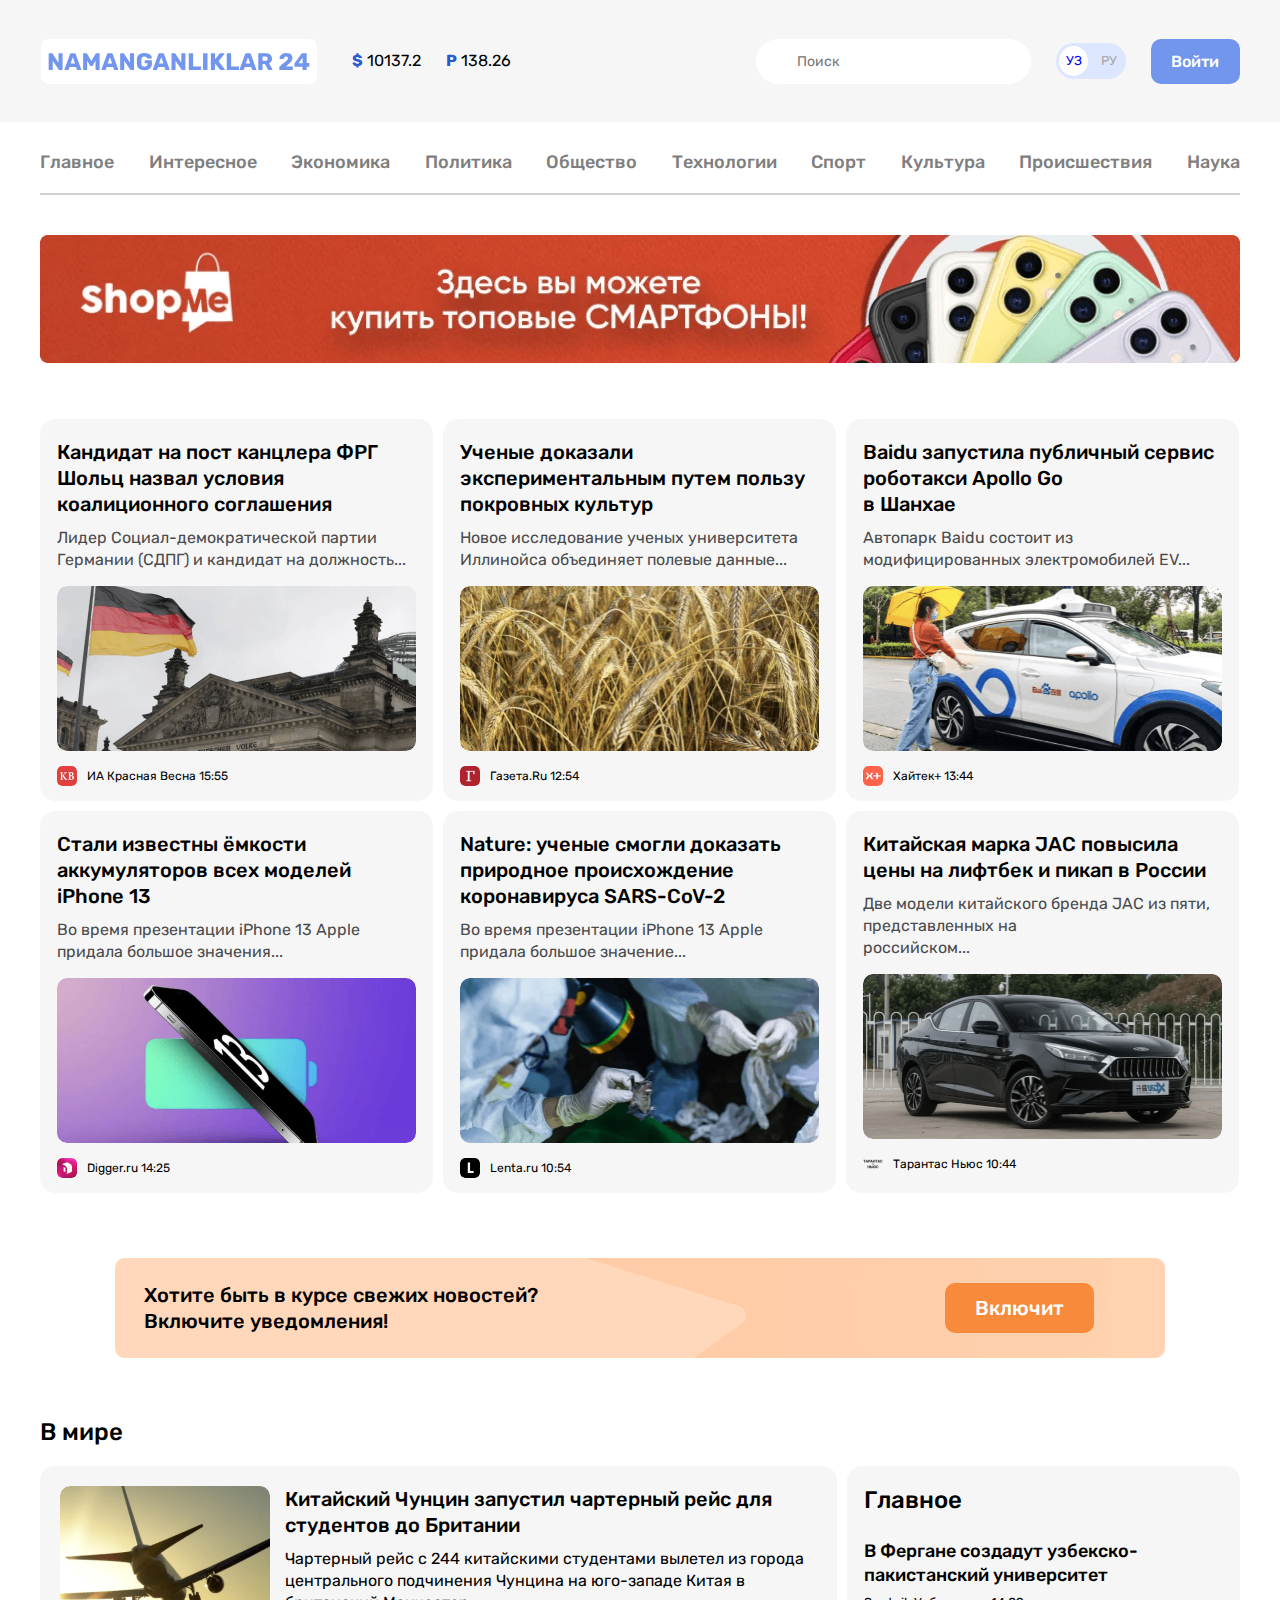
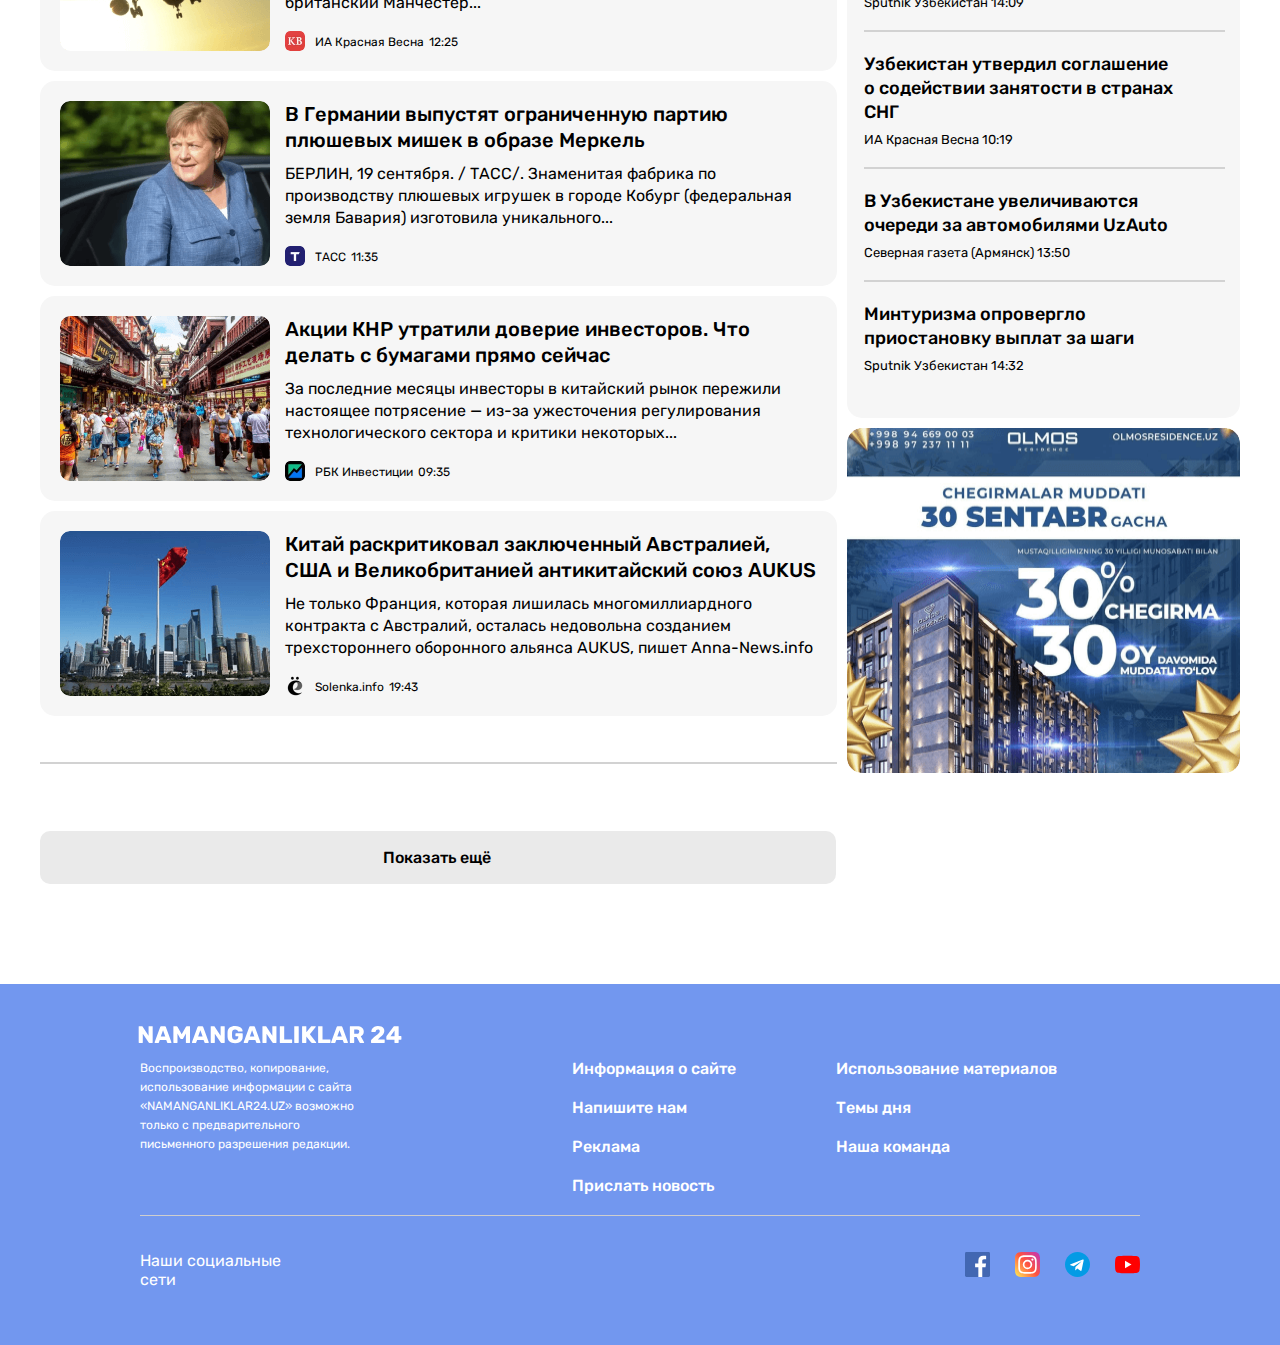
<file: index.html>
<!DOCTYPE html>
<html lang="en">
<head>
  <meta charset="UTF-8">
  <meta http-equiv="X-UA-Compatible" content="IE=edge">
  <meta name="viewport" content="width=device-width, initial-scale=1.0">
  <link rel="stylesheet" href="./css/normalize.css">
  <link rel="stylesheet" href="./css/main.min.css">
  <!-- <link rel="stylesheet" href="./css/main.css"> -->
  <title>Namanganliklar24</title>
</head>
<body>
  <!-- site header -->
  <header>

      <div class="header-top">
        <div class="container">
          <div class="site-header">
    
            <h1 class="visually-hidden">Namanganliklar24 eng so'ngi yangiliklar</h1>
            <a class="site-link" href="./index.html">
              <img class="site-logo" src="./img.svg/NAMANGANLIKLAR24.svg" alt="Namanganliklar logo">
            </a>
      
            <ul class="currency">
              <li class="list-item"><span class="icon">$</span> 10137.2</li>
              <li class="list-item"><span class="icon">P</span> 138.26</li>
            </ul>
    
            <form action="https://echo.htmlacademy.ru/" method="post" autocomplete="off">
              <input class="search" type="search" name="search" placeholder="Поиск" aria-label="search">
            </form>
            <span class="langue">
              <a class="uzb" href="#">УЗ</a>
              <a class="rus" href="#">РУ</a>
            </span>
    
            <a class="nav-link" href="#">Войти</a>
      
          </div>
        </div>
      </div>
  
      <div class="header-main">
        <div class="container">
          <nav class="site-nav">
            <ol class="header-list">
              <li class="header-item"><a href="./index.html" class="header-link" target="blank">Главное</a></li>
              <li class="header-item"><a href="./list.html" class="header-link" target="_blank">Интересное</a></li>
              <li class="header-item"><a href="#" class="header-link">Экономика</a></li>
              <li class="header-item"><a href="#" class="header-link">Политика</a></li>
              <li class="header-item"><a href="#" class="header-link">Общество</a></li>
              <li class="header-item"><a href="./article.html" class="header-link" target="_blank">Технологии</a></li>
              <li class="header-item"><a href="#" class="header-link">Спорт</a></li>
              <li class="header-item"><a href="#" class="header-link">Культура</a></li>
              <li class="header-item"><a href="#" class="header-link">Происшествия</a></li>
              <li class="header-item"><a href="#" class="header-link">Наука</a></li>
            </ol>
          </nav>
        </div>
      </div>
  
      <div class="header-bottom">
        <div class="container">
          <aside>
            <a href="https://shopMe.uz" target="_blank">
              <img class="advertising" src="./img/optimize1.png" alt="advertising shop me">
            </a>
          </aside>
        </div>
      </div>

  </header>
  <!-- site header end -->

  <!-- site main -->
  <main>
    <section class="site-Top">
      <div class="container">
        <h2 class="visually-hidden"><a href="#" class="world-link" target="_blank">news page</a></h2>
        <ol class="main-list">
          <li class="main-item">
            <h3 class="news-title">
              <a href="#" class="world-link" target="_blank">Кандидат на пост канцлера ФРГ Шольц назвал условия коалиционного соглашения</a>
            </h3>
            <span class="news-text">Лидер Социал-демократической партии Германии (СДПГ) и кандидат на должность...</span>
            <img class="news-img" src="./img/flag-germaniya.png" alt="flag-germaniya">
            <div class="box">
              <img class="img-box" src="./icon.img/ИАКраснаяВесна.svg" alt="ИАКрасная Весна">
              <p class="time">ИА Красная Весна <time datetime="15:55">15:55</time></p>
            </div>
          </li>
  
          <li class="main-item">
            <h3 class="news-title">
              <a href="#" class="world-link" target="_blank">Ученые доказали экспериментальным путем пользу покровных культур</a>
            </h3>
            <span class="news-text">Новое исследование ученых университета Иллинойса объединяет полевые данные... </span>
            <img class="news-img" src="./img/galla.png" alt="g'alla">
            <div class="box">
              <img class="img-box" src="./icon.img/Газета.Ru.svg" alt="Газета Ru">
              <p class="time">Газета.Ru <time datetime="12:54">12:54</time></p>
            </div>
          </li>
  
          <li class="main-item">
            <h3 class="news-title">
              <a href="#" class="world-link" target="_blank">Baidu запустила публичный сервис роботакси Apollo Go<br> в Шанхае</a>
            </h3>
            <span class="news-text">Автопарк Baidu состоит из модифицированных электромобилей EV... </span>
            <img class="news-img" src="./img/white_car.png" alt="white car image">
            <div class="box">
              <img class="img-box" src="./icon.img/Хайтек+.svg" alt="Хайтек+">
              <p class="time">Хайтек+ <time datetime="13:44">13:44</time></p>
            </div>
          </li>
  
          <li class="main-item">
            <h3 class="news-title">
              <a href="#" class="world-link" target="_blank">Стали известны ёмкости аккумуляторов всех моделей iPhone 13</a>
            </h3>
            <span class="news-text">Во время презентации iPhone 13 Apple придала большое значения...</span>
            <img class="news-img" src="./img/iphone13.png" alt="Iphone 13 image">
            <div class="box">
              <img class="img-box" src="./icon.img/Digger.ru.svg" alt="Digger ru">
              <p class="time">Digger.ru <time datetime="14:25">14:25</time></p>
            </div>
          </li>
  
          <li class="main-item">
            <h3 class="news-title">
              <a href="#" class="world-link" target="_blank">Nature: ученые смогли доказать природное происхождение коронавируса SARS-CoV-2</a>
            </h3>
            <span class="news-text">Во время презентации iPhone 13 Apple придала большое значение...</span>
            <img class="news-img" src="./img/covid19.png" alt="covid 2019">
            <div class="box">
              <img class="img-box" src="./icon.img/Lenta.ru.svg" alt="Lenta ru">
              <p class="time">Lenta.ru <time datetime="10:54">10:54</time></p>
            </div>
          </li>
  
          <li class="main-item">
            <h3 class="news-title">
              <a href="#" class="world-link" target="_blank">Китайская марка JAC повысила цены на лифтбек и пикап в России</a>
            </h3>
            <span class="news-text">Две модели китайского бренда JAC из пяти, представленных на <br>российском...</span>
            <img class="news-img" src="./img/black_car.png" alt="car img">
            <div class="box">
              <img class="img-box" src="./icon.img/ТарантасНьюс.svg" alt="ТарантасНьюс">
              <p class="time">Тарантас Ньюс <time datetime="10:44">10:44</time></p>
            </div>
          </li>
        </ol>
        <div class="wrapper">
          <h3 class="wrapper-text">
            <a href="#" class="world-link" target="_blank">Хотите быть в курсе свежих новостей?  Включите уведомления!</a>
          </h3>
          <button class="wrapper-btn" type="submit">Включит </button>
        </div>
      </div>
    </section>

    <section class="site-bottom">
      <div class="container">
        <h2 class="world-title">
          <a href="#" class="world-link" target="_blank">В мире</a>
        </h2>
        <div class="world-page">
          <div class="world-novelty">
            <ul class="world-items">

              <li class="world-lists">
                <img src="./img/samolyot.png" class="world-img"  alt="China has launched a charter flight to Britain for students">
                <div class="world-content">
                  <h3 class="world-text">Китайский Чунцин запустил чартерный рейс для студентов до Британии</h3>
                  <p class="world-subtitle">Чартерный рейс с 244 китайскими студентами вылетел из города центрального подчинения Чунцина на юго-западе Китая в британский Манчестер...</p>
                  <div class="world-time">
                    <img class="logotip" src="./icon.img/ИАКраснаяВесна.svg" alt="ИАКраснаяВесна logo">
                    <span class="date-text">ИА Красная Весна </span>
                    <time class="data-time" datetime="12:25"> 12:25</time>
                  </div>
                </div>
              </li>

              <li class="world-lists">
                <img src="./img/qirolicha.png" class="world-img"  alt="germania consler">
                <div class="world-content">
                  <h3 class="world-text">В Германии выпустят ограниченную партию плюшевых мишек в образе Меркель</h3>
                  <p class="world-subtitle">БЕРЛИН, 19 сентября. / ТАСС/. Знаменитая фабрика по производству плюшевых игрушек в городе Кобург (федеральная земля Бавария) изготовила уникального...</p>
                  <div class="world-time">
                    <img class="logotip" src="./icon.img/TACC.png" alt="ИАКраснаяВесна logo">
                    <span class="date-text">ТАСС</span>
                    <time class="data-time" datetime="11:35">11:35</time>
                  </div>
                </div>
              </li>

              <li class="world-lists">
                <img src="./img/stret_china.png" class="world-img" alt="a busy street in china">
                <div class="world-content">
                  <h3 class="world-text">Акции КНР утратили доверие инвесторов. Что делать с бумагами прямо сейчас</h3>
                  <p class="world-subtitle">За последние месяцы инвесторы в китайский рынок пережили настоящее потрясение — из-за ужесточения регулирования технологического сектора и критики некоторых...</p>
                  <div class="world-time">
                    <img class="logotip" src="./icon.img/image.png" alt="ИАКраснаяВесна logo">
                    <span class="date-text">РБК Инвестиции</span>
                    <time class="data-time" datetime="09:35">09:35</time>
                  </div>
                </div>
              </li>

              <li class="world-lists">
                <img src="./img/china.png" class="world-img" alt="Chinese national flag">
                <div class="world-content">
                  <h3 class="world-text">Китай раскритиковал заключенный Австралией, США и Великобританией антикитайский союз AUKUS</h3>
                  <p class="world-subtitle">Не только Франция, которая лишилась многомиллиардного контракта с Австралий, осталась недовольна созданием трехстороннего оборонного альянса AUKUS, пишет Anna-News.info</p>
                  <div class="world-time">
                    <img class="logotip" src="./icon.img/E.png" alt="ИАКраснаяВесна logo">
                    <span class="date-text">Solenka.info</span>
                    <time class="data-time" datetime="19:43">19:43</time>
                  </div>
                </div>
              </li>

            </ul>
          </div>

          <div class="basic-page">
            <div class="basic-top">
              <h3 class="basic-title">Главное</h3>
              <ul class="basic-item">
                <li class="basic-list">
                  <h4 class="basic-subject">
                    <a href="#" class="world-link" target="_blank">В Фергане создадут узбекско-пакистанский университет</a>
                  </h4>
                  <span class="basic-date">Sputnik Узбекистан <time datetime="14:09">14:09</time></span>
                  <hr class="basic-line">
                </li>
  
                <li class="basic-list">
                  <h4 class="basic-subject">
                    <a href="#" class="world-link" target="_blank">Узбекистан утвердил соглашение о содействии занятости в странах СНГ</a>
                  </h4>
                  <span class="basic-date">ИА Красная Весна <time datetime="10:19">10:19</time></span>
                  <hr class="basic-line">
                </li>
  
                <li class="basic-list">
                  <h4 class="basic-subject">
                    <a href="#" class="world-link" target="_blank">В Узбекистане увеличиваются очереди за автомобилями UzAuto</a>
                  </h4>
                  <span class="basic-date">Северная газета (Армянск) <time datetime="13:50">13:50</time></span>
                  <hr class="basic-line">
                </li>
  
                <li class="basic-list basic-list-end">
                  <h4 class="basic-subject">
                    <a href="#" class="world-link" target="_blank">Минтуризма опровергло приостановку выплат за шаги</a>
                  </h4>
                  <span class="basic-date">Sputnik Узбекистан <time datetime="14:32">14:32</time></span>
                </li>
              </ul>
            </div>
            <a href="https://olmosresidence.uz/" target="_blank">
              <img class="olmos-hause" src="./img/hous_chegirma.png" alt="discount from diamond house">
            </a>
          </div>
          
        </div>
        <div class="show-more">
          <a class="show-link" href="#">Показать ещё </a>
        </div>
      </div>
    </section>
  </main>
  <!-- site main end -->

  <!-- site footer -->
  <footer>
    <section class="site-footer">
      <div class="container">
        <h2 class="visually-hidden">site-footer</h2>
        <img class="footer-logo" src="./img.svg/logo-footer.svg" alt="site logo footer">

        <div class="footer-card">
          <div class="footer-box">
            <p class="footer-text">Воспроизводство, копирование, использование информации с сайта «NAMANGANLIKLAR24.UZ» возможно только с предварительного письменного разрешения редакции.
            </p>
          </div>
          <ul class="footer-item">
            <li class="footer-list">
              <ol class="footer-items">
                <li class="footer-lists">
                  <a class="foot-link" href="#">Информация о сайте</a>
                </li>
                <li class="footer-lists">
                  <a class="foot-link" href="./contact.html">Напишите нам</a>
                </li>
                <li class="footer-lists">
                  <a class="foot-link" href="#">Реклама</a>
                </li>
                <li class="footer-lists">
                  <a class="foot-link" href="#">Прислать новость</a>
                </li>
              </ol>
            </li>
            <li>
              <ol class="footer-items"> 
                <li class="footer-lists">
                  <a href="#" class="foot-link">Использование материалов</a>
                </li>
                <li class="footer-lists">
                  <a href="#" class="foot-link">Темы дня</a>
                </li>
                <li class="footer-lists">
                  <a href="#" class="foot-link">Наша команда</a>
                </li>
              </ol>
            </li>
          </ul>
        </div>
        <div class="footer-bottom">
          <div class="footer-network">
            <p class="network">Наши социальные сети</p>
          </div>
          <ul class="footer-links">
            <li class="footer-link">
              <a href="https://www.facebook.com/namanganliklaruz/" target="_blank">
                <img src="./img.svg/free-icon-facebook.svg" alt="icon-facebook">
              </a>
            </li>
            <li class="footer-link">
              <a href="https://instagram.com/namanganliklar24.uz?utm_medium=copy_link" target="_blank">
                <img src="./img.svg/free-icon-instagram.svg" alt="icon-instagram">
              </a>
            </li>
            <li class="footer-link">
              <a href="https://t.me/namanganlikllar24" target="_blank">
                <img src="./img.svg/free-icon-telegram.svg" alt="icon-telegram">
              </a>
            </li>
            <li class="footer-link">
              <a href="https://www.youtube.com/c/Namanganliklar24" target="_blank">
                <img src="./img.svg/free-icon-youtube.svg" alt="icon-youtube">
              </a>
            </li>
          </ul>
        </div>
      </div>
    </section>
  </footer>
  <!-- site footer end -->
</body>
</html>
</file>
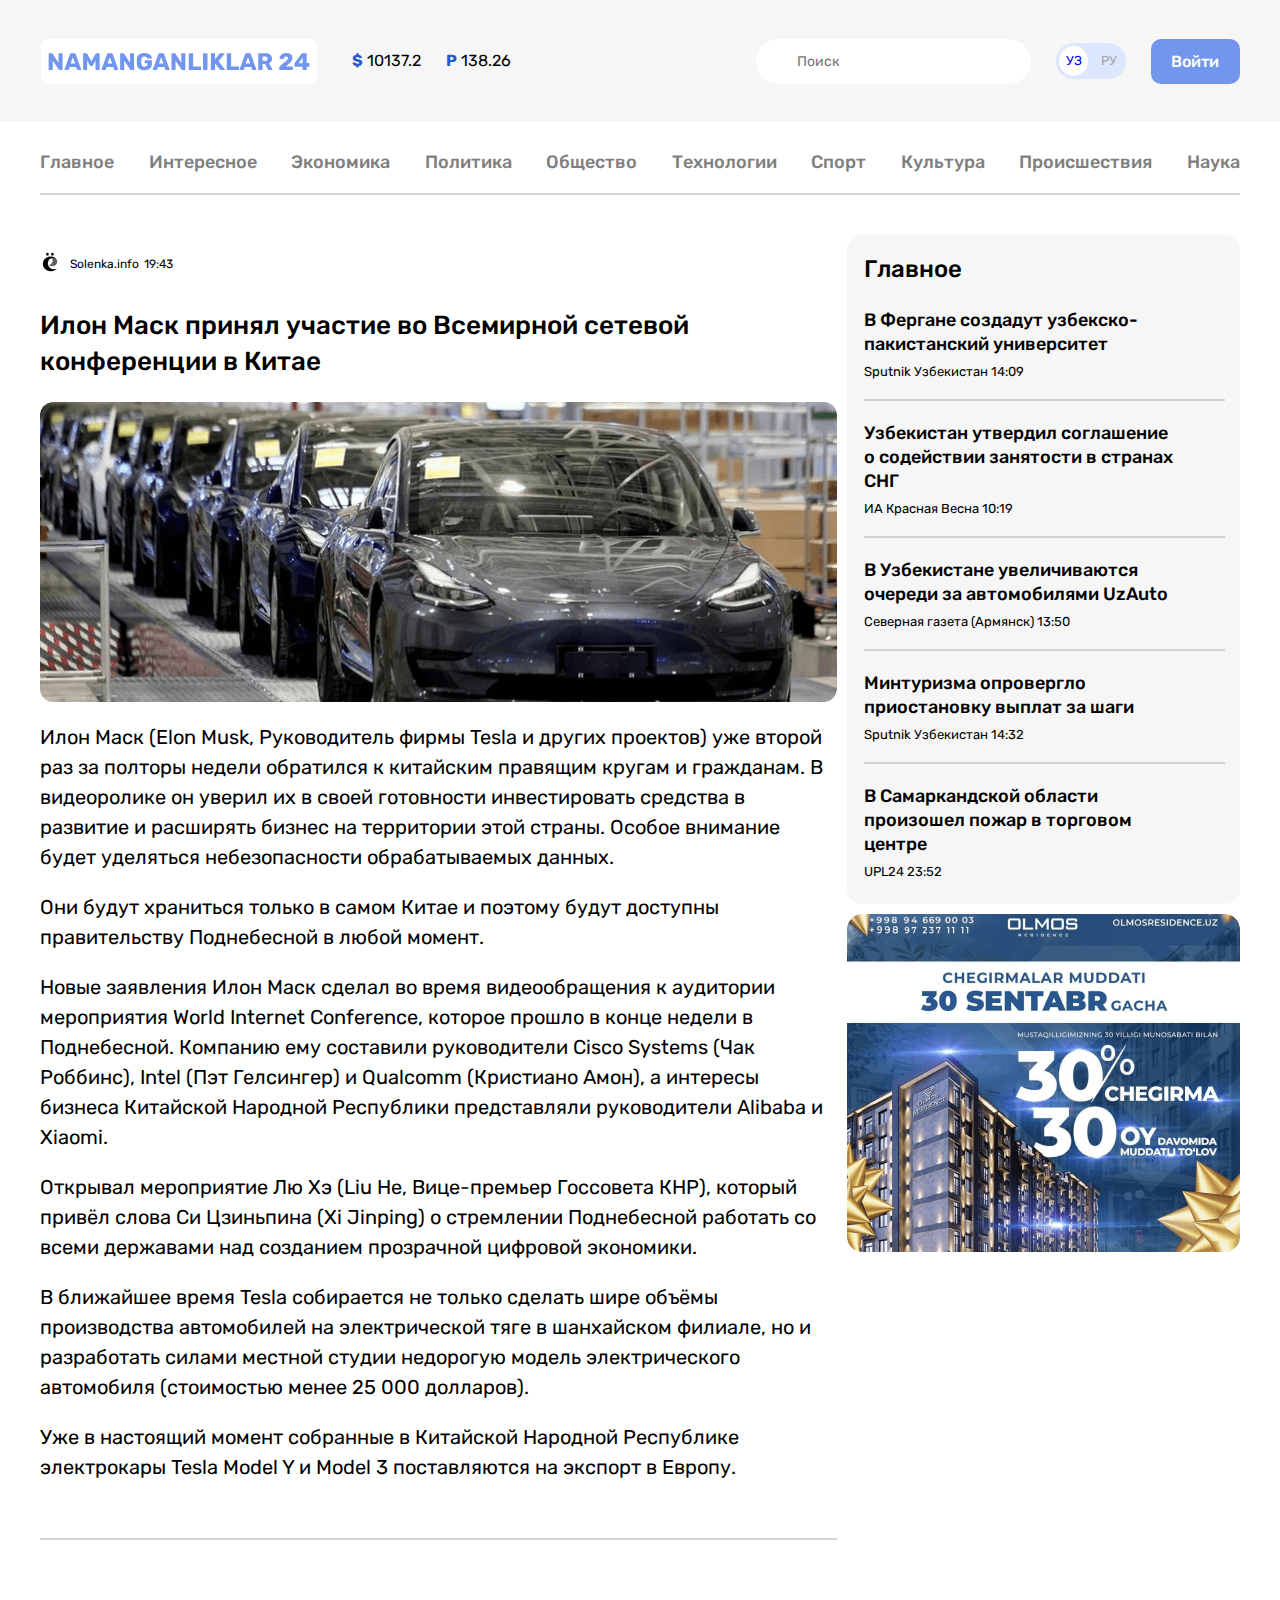
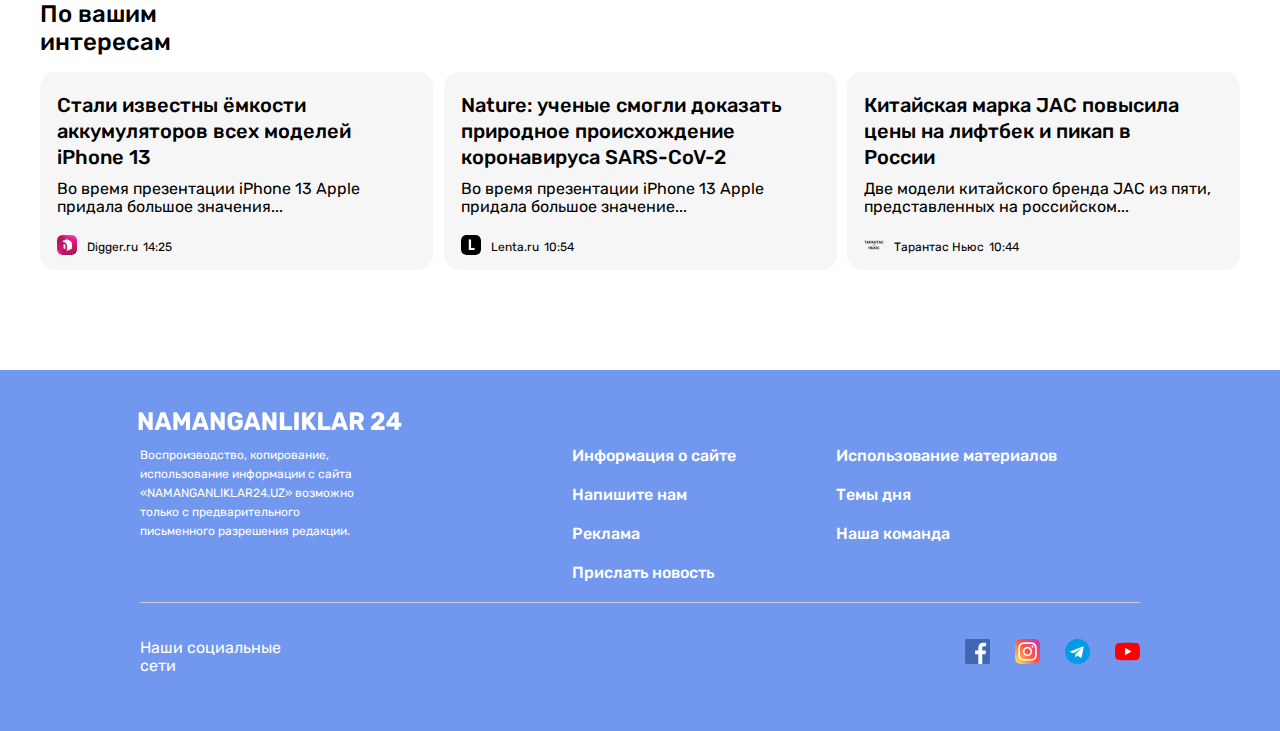
<file: article.html>
<!DOCTYPE html>
<html lang="ru">
<head>
  <meta charset="UTF-8">
  <meta http-equiv="X-UA-Compatible" content="IE=edge">
  <meta name="viewport" content="width=device-width, initial-scale=1.0">
  <link rel="stylesheet" href="./css/normalize.css">
  <link rel="stylesheet" href="./css/main.min.css">
  <!-- <link rel="stylesheet" href="./css/main.css"> -->
  <title>Article page</title>
</head>
<body>
  <!-- site header -->
  <header>

      <div class="header-top">
        <div class="container">
          <div class="site-header">
    
            <h1 class="visually-hidden">Namanganliklar24 eng so'ngi yangiliklar</h1>
            <a class="site-link" href="./index.html">
              <img class="site-logo" src="./img.svg/NAMANGANLIKLAR24.svg" alt="Namanganliklar logo">
            </a>
      
            <ul class="currency">
              <li class="list-item"><span class="icon">$</span> 10137.2</li>
              <li class="list-item"><span class="icon">P</span> 138.26</li>
            </ul>
    
            <form action="https://echo.htmlacademy.ru/" method="post" autocomplete="off">
              <input class="search" type="search" name="search" placeholder="Поиск" aria-label="search">
            </form>
            <span class="langue">
              <a class="uzb" href="#">УЗ</a>
              <a class="rus" href="#">РУ</a>
            </span>
    
            <a class="nav-link" href="#">Войти</a>
      
          </div>
        </div>
      </div>
  
      <div class="header-main">
        <div class="container">
          <nav class="site-nav">
            <ol class="header-list">
              <li class="header-item"><a href="./index.html" class="header-link" target="_blank">Главное</a></li>
              <li class="header-item"><a href="./list.html" class="header-link" target="_blank">Интересное</a></li>
              <li class="header-item"><a href="#" class="header-link">Экономика</a></li>
              <li class="header-item"><a href="#" class="header-link">Политика</a></li>
              <li class="header-item"><a href="#" class="header-link">Общество</a></li>
              <li class="header-item"><a href="./article.html" class="header-link" target="_blank">Технологии</a></li>
              <li class="header-item"><a href="#" class="header-link">Спорт</a></li>
              <li class="header-item"><a href="#" class="header-link">Культура</a></li>
              <li class="header-item"><a href="#" class="header-link">Происшествия</a></li>
              <li class="header-item"><a href="#" class="header-link">Наука</a></li>
            </ol>
          </nav>
        </div>
      </div>

  </header>
  <!-- site header end -->

  <!-- site main -->
  <main>
    <section class="site-Top">
      <div class="container">
        
        <div class="world-page">
          <div class="world-novelty">
            <div class="world-time">
              <img class="logotip" src="./icon.img/E.png" alt="ИАКраснаяВесна logo">
              <span class="date-text">Solenka.info</span>
              <time class="data-time" datetime="19:43">19:43</time>
            </div>
            <h2 class="world-words">
              <a href="#" class="world-link" target="_blank">Илон Маск принял участие во Всемирной сетевой конференции в Китае</a>
            </h2>
            <img src="./img_3page/tesla.png" class="tesla-img"  alt="cars tesla">
            <p class="world-tagline">Илон Маск (Elon Musk, Руководитель фирмы Tesla и других проектов) уже второй раз за полторы недели обратился к китайским правящим кругам и гражданам. В видеоролике он уверил их в своей готовности инвестировать средства в развитие и расширять бизнес на территории этой страны. Особое внимание будет уделяться небезопасности обрабатываемых данных. </p>
            <p class="world-tagline">Они будут храниться только в самом Китае и поэтому будут доступны правительству Поднебесной в любой момент.</p>
            <p class="world-tagline">Новые заявления Илон Маск сделал во время видеообращения к аудитории мероприятия World Internet Conference, которое прошло в конце недели в Поднебесной. Компанию ему составили руководители Cisco Systems (Чак Роббинс), Intel (Пэт Гелсингер) и Qualcomm (Кристиано Амон), а интересы бизнеса Китайской Народной Республики представляли руководители Alibaba и Xiaomi. </p>
            <p class="world-tagline">Открывал мероприятие Лю Хэ (Liu He, Вице-премьер Госсовета КНР), который привёл слова Си Цзиньпина (Xi Jinping) о стремлении Поднебесной работать со всеми державами над созданием прозрачной цифровой экономики.</p>
            <p class="world-tagline">В ближайшее время Tesla собирается не только сделать шире объёмы производства автомобилей на электрической тяге в шанхайском филиале, но и разработать силами местной студии недорогую модель электрического автомобиля (стоимостью менее 25 000 долларов).</p>
            <p class="world-tagline"> Уже в настоящий момент собранные в Китайской Народной Республике электрокары Tesla Model Y и Model 3 поставляются на экспорт в Европу.</p>
          </div>

          <div class="basic-page">
            <div class="basic-top">
              <h3 class="basic-title"><a href="#" class="world-link" target="_blank">Главное</a></h3>
              <ul class="basic-item">
                <li class="basic-list">
                  <h4 class="basic-subject">
                    <a href="#" class="world-link" target="_blank">В Фергане создадут узбекско-пакистанский университет</a>
                  </h4>
                  <span class="basic-date">Sputnik Узбекистан <time datetime="14:09">14:09</time></span>
                  <hr class="basic-line">
                </li>
  
                <li class="basic-list">
                  <h4 class="basic-subject">
                    <a href="#" class="world-link" target="_blank">Узбекистан утвердил соглашение о содействии занятости в странах СНГ</a>
                  </h4>
                  <span class="basic-date">ИА Красная Весна <time datetime="10:19">10:19</time></span>
                  <hr class="basic-line">
                </li>
  
                <li class="basic-list">
                  <h4 class="basic-subject">
                    <a href="#" class="world-link" target="_blank">В Узбекистане увеличиваются очереди за автомобилями UzAuto</a>
                  </h4>
                  <span class="basic-date">Северная газета (Армянск) <time datetime="13:50">13:50</time></span>
                  <hr class="basic-line">
                </li>
  
                <li class="basic-list">
                  <h4 class="basic-subject">
                    <a href="#" class="world-link" target="_blank">Минтуризма опровергло приостановку выплат за шаги</a>
                  </h4>
                  <span class="basic-date">Sputnik Узбекистан <time datetime="14:32">14:32</time></span>
                  <hr class="basic-line">
                </li>

                <li class="basic-list basic-list-end">
                  <h4 class="basic-subject">
                    <a href="#" class="world-link" target="_blank">В Самаркандской области произошел пожар в торговом центре</a>
                  </h4>
                  <span class="basic-date basic-date-end">UPL24 <time datetime="23:52">23:52</time></span>
                </li>
              </ul>
            </div>
            <a href="https://olmosresidence.uz/" target="_blank">
              <img class="olmos-hause list-hause article-hause" src="./img_3page/olmosHouse.png" alt="discount from diamond house">
            </a>
          </div> 

        </div>

        <div class="interest-page">
          <h2 class="interest-title">По вашим интересам</h2>
          <ol class="interest-item">
            <li class="interest-list">
              <h3 class="interest-caption">
                <a href="#" class="world-link" target="_blank">Стали известны ёмкости аккумуляторов всех моделей iPhone 13</a>
              </h3>
              <p class="interest-slogan">Во время презентации iPhone 13 Apple придала большое значения...</p>
              <div class="world-time">
                <img class="logotip" src="./icon.img/Digger.ru.svg" alt="Digger.ru logo">
                <span class="date-text">Digger.ru</span>
                <time class="data-time" datetime="14:25">14:25</time>
              </div>
            </li>

            <li class="interest-list">
              <h3 class="interest-caption">
                <a href="#" class="world-link" target="_blank">Nature: ученые смогли доказать природное происхождение коронавируса SARS-CoV-2</a>
              </h3>
              <p class="interest-slogan">Во время презентации iPhone 13 Apple придала большое значение...</p>
              <div class="world-time">
                <img class="logotip" src="./icon.img/Lenta.ru.svg" alt="Lenta.ru logo">
                <span class="date-text">Lenta.ru</span>
                <time class="data-time" datetime="10:54">10:54</time>
              </div>
            </li> 

            <li class="interest-list">
              <h3 class="interest-caption">
                <a href="#" class="world-link" target="_blank">Китайская марка JAC повысила цены на лифтбек и пикап в России</a>
              </h3>
              <p class="interest-slogan">Две модели китайского бренда JAC из пяти, представленных на российском...</p>
              <div class="world-time">
                <img class="logotip" src="./icon.img/ТарантасНьюс.svg" alt="Тарантас Ньюс logo">
                <span class="date-text">Тарантас Ньюс</span>
                <time class="data-time" datetime="10:44">10:44</time>
              </div>
            </li>
          </ol>
        </div>


      </div>
    </section>
  </main>
  <!-- site main end -->

  <!-- site footer -->
  <footer>
    <section class="site-footer">
      <div class="container">
        <h2 class="visually-hidden">site-footer</h2>
        <img class="footer-logo" src="./img.svg/logo-footer.svg" alt="site logo footer">

        <div class="footer-card">
          <div class="footer-box">
            <p class="footer-text">Воспроизводство, копирование, использование информации с сайта «NAMANGANLIKLAR24.UZ» возможно только с предварительного письменного разрешения редакции.
            </p>
          </div>
          <ul class="footer-item">
            <li class="footer-list">
              <ol class="footer-items">
                <li class="footer-lists">
                  <a class="foot-link" href="#">Информация о сайте</a>
                </li>
                <li class="footer-lists">
                  <a class="foot-link" href="./contact.html">Напишите нам</a>
                </li>
                <li class="footer-lists">
                  <a class="foot-link" href="#">Реклама</a>
                </li>
                <li class="footer-lists">
                  <a class="foot-link" href="#">Прислать новость</a>
                </li>
              </ol>
            </li>
            <li>
              <ol class="footer-items">
                <li class="footer-lists">
                  <a href="#" class="foot-link">Использование материалов</a>
                </li>
                <li class="footer-lists">
                  <a href="#" class="foot-link">Темы дня</a>
                </li>
                <li class="footer-lists">
                  <a href="#" class="foot-link">Наша команда</a>
                </li>
              </ol>
            </li>
          </ul>
        </div>
        <div class="footer-bottom">
          <div class="footer-network">
            <p class="network">Наши социальные сети</p>
          </div>
          <ul class="footer-links">
            <li class="footer-link">
              <a href="https://www.facebook.com/namanganliklaruz/" target="_blank">
                <img src="./img.svg/free-icon-facebook.svg" alt="icon-facebook">
              </a>
            </li>
            <li class="footer-link">
              <a href="https://instagram.com/namanganliklar24.uz?utm_medium=copy_link" target="_blank">
                <img src="./img.svg/free-icon-instagram.svg" alt="icon-instagram">
              </a>
            </li>
            <li class="footer-link">
              <a href="https://t.me/namanganlikllar24" target="_blank">
                <img src="./img.svg/free-icon-telegram.svg" alt="icon-telegram">
              </a>
            </li>
            <li class="footer-link">
              <a href="https://www.youtube.com/c/Namanganliklar24" target="_blank">
                <img src="./img.svg/free-icon-youtube.svg" alt="icon-youtube">
              </a>
            </li>
          </ul>
        </div>
      </div>
    </section>
  </footer>
  <!-- site footer end -->
</body>
</html>
</file>
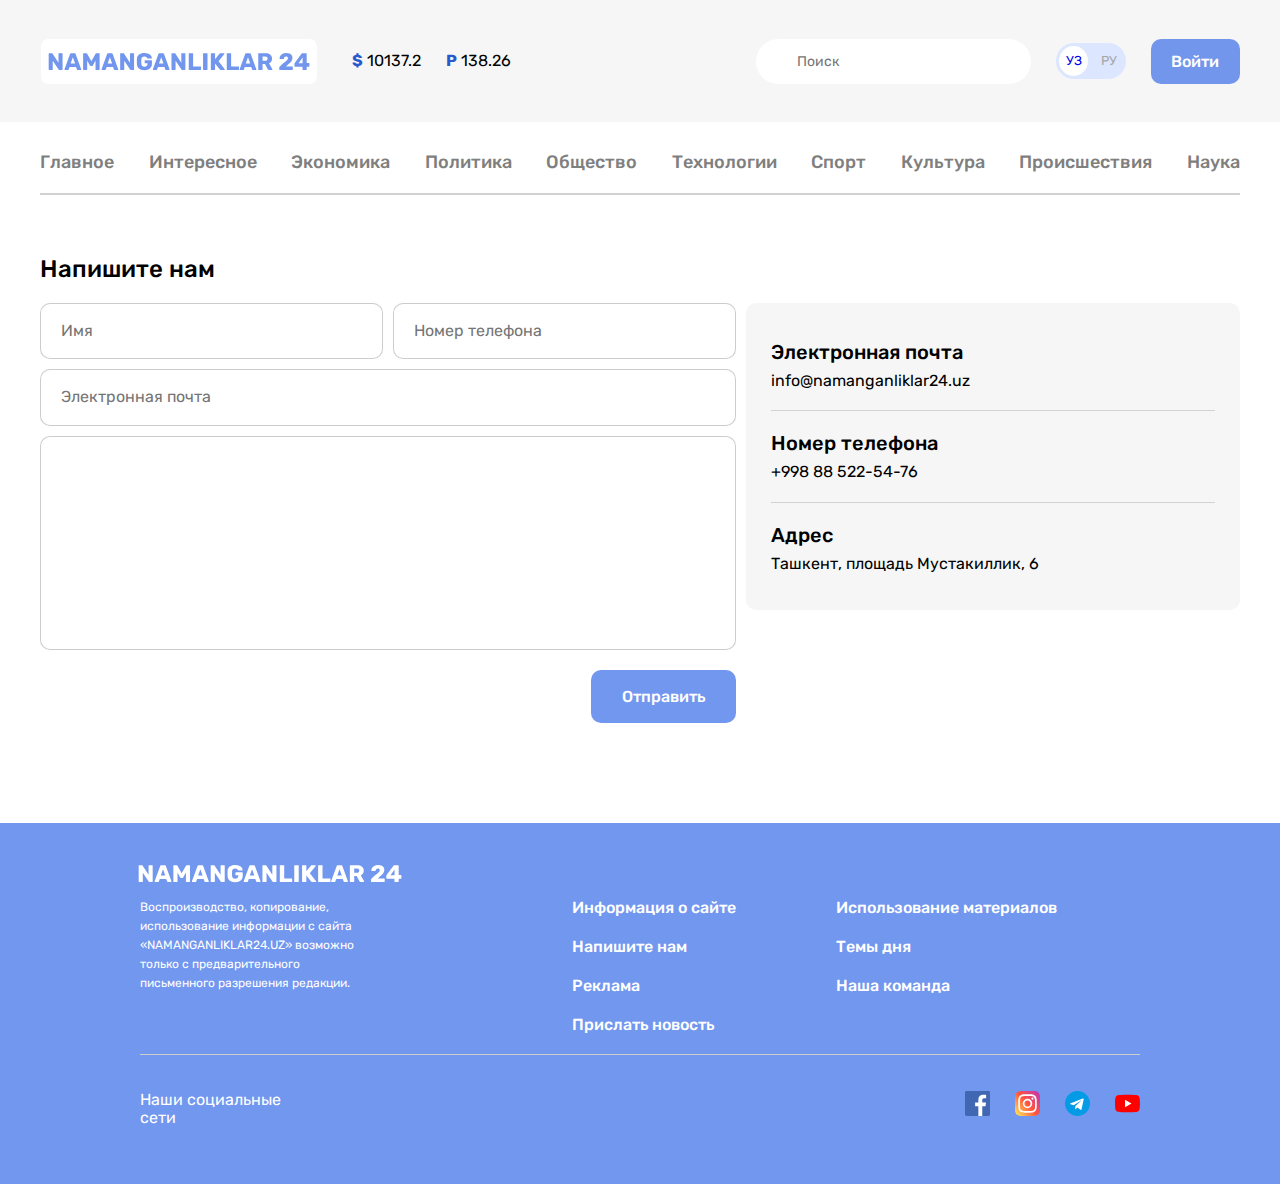
<file: contact.html>
<!DOCTYPE html>
<html lang="en">
<head>
  <meta charset="UTF-8">
  <meta http-equiv="X-UA-Compatible" content="IE=edge">
  <meta name="viewport" content="width=device-width, initial-scale=1.0">
  <link rel="stylesheet" href="./css/normalize.css">
  <link rel="stylesheet" href="./css/main.min.css">
  <!-- <link rel="stylesheet" href="./css/main.css"> -->
  <title>Namanganliklar24</title>
</head>
<body>
  <!-- site header -->
  <header>

      <div class="header-top">
        <div class="container">
          <div class="site-header">
    
            <h1 class="visually-hidden">Namanganliklar24 eng so'ngi yangiliklar</h1>
            <a class="site-link" href="./index.html">
              <img class="site-logo" src="./img.svg/NAMANGANLIKLAR24.svg" alt="Namanganliklar logo">
            </a>
      
            <ul class="currency">
              <li class="list-item"><span class="icon">$</span> 10137.2</li>
              <li class="list-item"><span class="icon">P</span> 138.26</li>
            </ul>
    
            <form action="https://echo.htmlacademy.ru/" method="post" autocomplete="off">
              <input class="search" type="search" name="search" placeholder="Поиск" aria-label="search">
            </form>
            
            <span class="langue">
              <a class="uzb" href="#">УЗ</a>
              <a class="rus" href="#">РУ</a>
            </span>
    
            <a class="nav-link" href="#">Войти</a>
      
          </div>
        </div>
      </div>
  
      <div class="header-main">
        <div class="container">
          <nav class="site-nav">
            <ol class="header-list">
              <li class="header-item"><a href="./index.html" class="header-link" target="blank">Главное</a></li>
              <li class="header-item"><a href="./list.html" class="header-link" target="_blank">Интересное</a></li>
              <li class="header-item"><a href="#" class="header-link">Экономика</a></li>
              <li class="header-item"><a href="#" class="header-link">Политика</a></li>
              <li class="header-item"><a href="#" class="header-link">Общество</a></li>
              <li class="header-item"><a href="./article.html" class="header-link" target="_blank">Технологии</a></li>
              <li class="header-item"><a href="#" class="header-link">Спорт</a></li>
              <li class="header-item"><a href="#" class="header-link">Культура</a></li>
              <li class="header-item"><a href="#" class="header-link">Происшествия</a></li>
              <li class="header-item"><a href="#" class="header-link">Наука</a></li>
            </ol>
          </nav>
        </div>
      </div>
  </header>
  <!-- site header end -->

  <!-- site main -->
  <main>
    <section class="site-main">
      <div class="container">
        <div class="main-box">
          <h2 class="main-title">Напишите нам</h2>
          <div class="main-form">
            
            <form action="https://echo.htmlacademy.ru/" method="get" autocomplete="off">
              <div class="input-box">
                <input class="name" type="text" placeholder="Имя" name="name" aria-label="enter your name" minlength="2" maxlength="20" required>
                <input class="phone-number" type="tel" placeholder="Номер телефона" name="phone-number" aria-label="enter your phone number" required minlength="9" maxlength="13">
                <input class="email" type="email" placeholder="Электронная почта" name="email" aria-label="Enter your email" required minlength="7">
                <textarea class="textarea" name="textarea" rows="10" cols="10" placeholder="Текст" aria-label="enter your text">

                </textarea>
                <button class="btn" type="submit">Отправить</button>
              </div>
              
              <div class="contact-box">
                <ul class="contact-item">
                  <li class="contact-list">
                    <p class="contact-type">Электронная почта</p>
                    <a target="_blank" class="contact-link" href="mailto:info@namanganliklar24.uz">info@namanganliklar24.uz</a>
                  </li>
                  <li class="contact-list">
                    <p class="contact-type">Номер телефона</p>
                    <a target="_blank" class="contact-link" href="tel:+998885225476">+998 88 522-54-76</a>
                  </li>
                  <li class="contact-list last">
                    <p class="contact-type">Адрес</p>
                    <address>
                      <a target="_blank" class="contact-link last" href="https://yandex.uz/maps/10335/tashkent/house/YkAYdAFlTU0HQFprfX9wdX9mYA==/?from=tabbar&ll=69.265792%2C41.314003&source=serp_navig&z=16">Ташкент, площадь Мустакиллик, 6</a>
                    </address>
                  </li>
                </ul>
              </div>

            </form>
          </div>
        </div>
      </div>
    </section>
  </main>

  <!-- site main end -->

  <!-- site footer -->
  <footer>
    <section class="site-footer">
      <div class="container">
        <h2 class="visually-hidden">site-footer</h2>
        <img class="footer-logo" src="./img.svg/logo-footer.svg" alt="site logo footer">

        <div class="footer-card">
          <div class="footer-box">
            <p class="footer-text">Воспроизводство, копирование, использование информации с сайта «NAMANGANLIKLAR24.UZ» возможно только с предварительного письменного разрешения редакции.
            </p>
          </div>
          <ul class="footer-item">
            <li class="footer-list">
              <ol class="footer-items">
                <li class="footer-lists">
                  <a class="foot-link" href="#">Информация о сайте</a>
                </li>
                <li class="footer-lists">
                  <a class="foot-link" href="./contact.html">Напишите нам</a>
                </li>
                <li class="footer-lists">
                  <a class="foot-link" href="#">Реклама</a>
                </li>
                <li class="footer-lists">
                  <a class="foot-link" href="#">Прислать новость</a>
                </li>
              </ol>
            </li>
            <li>
              <ol class="footer-items">
                <li class="footer-lists">
                  <a href="#" class="foot-link">Использование материалов</a>
                </li>
                <li class="footer-lists">
                  <a href="#" class="foot-link">Темы дня</a>
                </li>
                <li class="footer-lists">
                  <a href="#" class="foot-link">Наша команда</a>
                </li>
              </ol>
            </li>
          </ul>
        </div>
        <div class="footer-bottom">
          <div class="footer-network">
            <p class="network">Наши социальные сети</p>
          </div>
          <ul class="footer-links">
            <li class="footer-link">
              <a href="https://www.facebook.com/namanganliklaruz/" target="_blank">
                <img src="./img.svg/free-icon-facebook.svg" alt="icon-facebook">
              </a>
            </li>
            <li class="footer-link">
              <a href="https://instagram.com/namanganliklar24.uz?utm_medium=copy_link" target="_blank">
                <img src="./img.svg/free-icon-instagram.svg" alt="icon-instagram">
              </a>
            </li>
            <li class="footer-link">
              <a href="https://t.me/namanganlikllar24" target="_blank">
                <img src="./img.svg/free-icon-telegram.svg" alt="icon-telegram">
              </a>
            </li>
            <li class="footer-link">
              <a href="https://www.youtube.com/c/Namanganliklar24" target="_blank">
                <img src="./img.svg/free-icon-youtube.svg" alt="icon-youtube">
              </a>
            </li>
          </ul>
        </div>
      </div>
    </section>
  </footer>
  <!-- site footer end -->
</body>
</html>
</file>
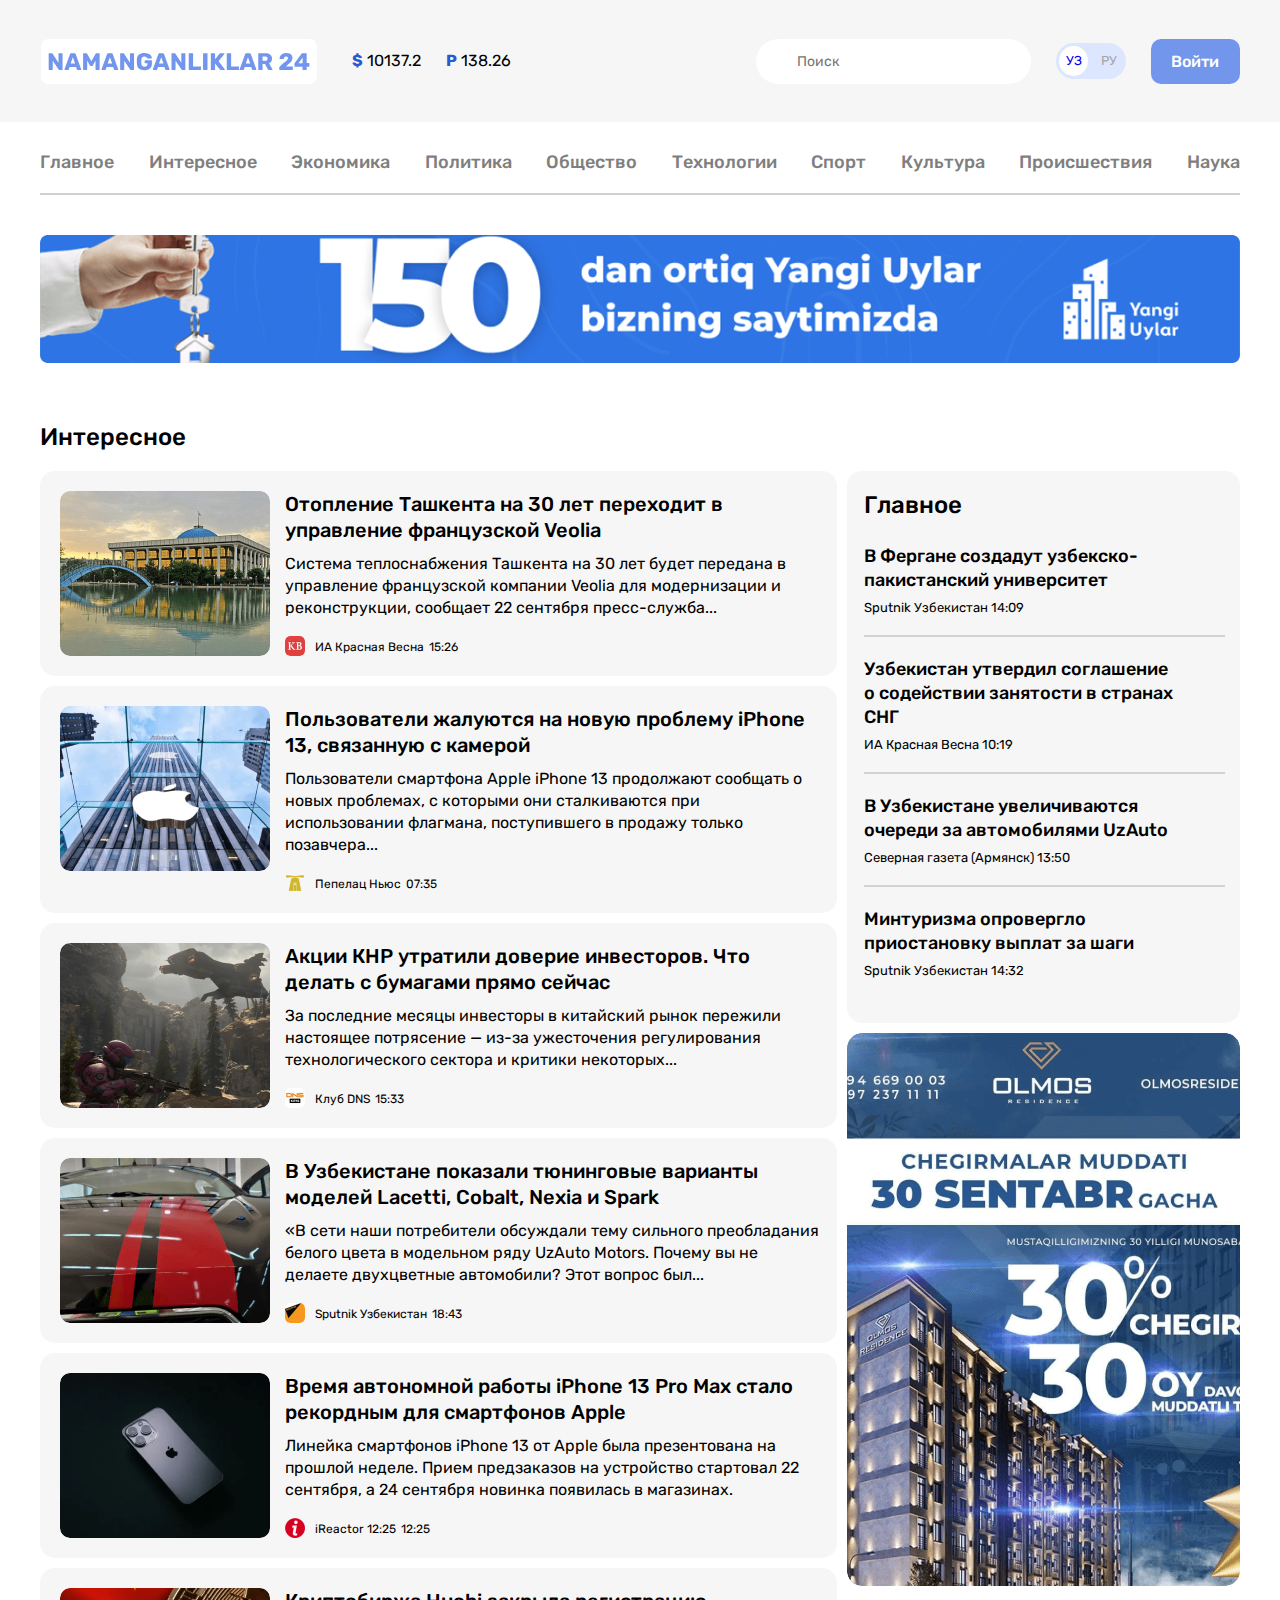
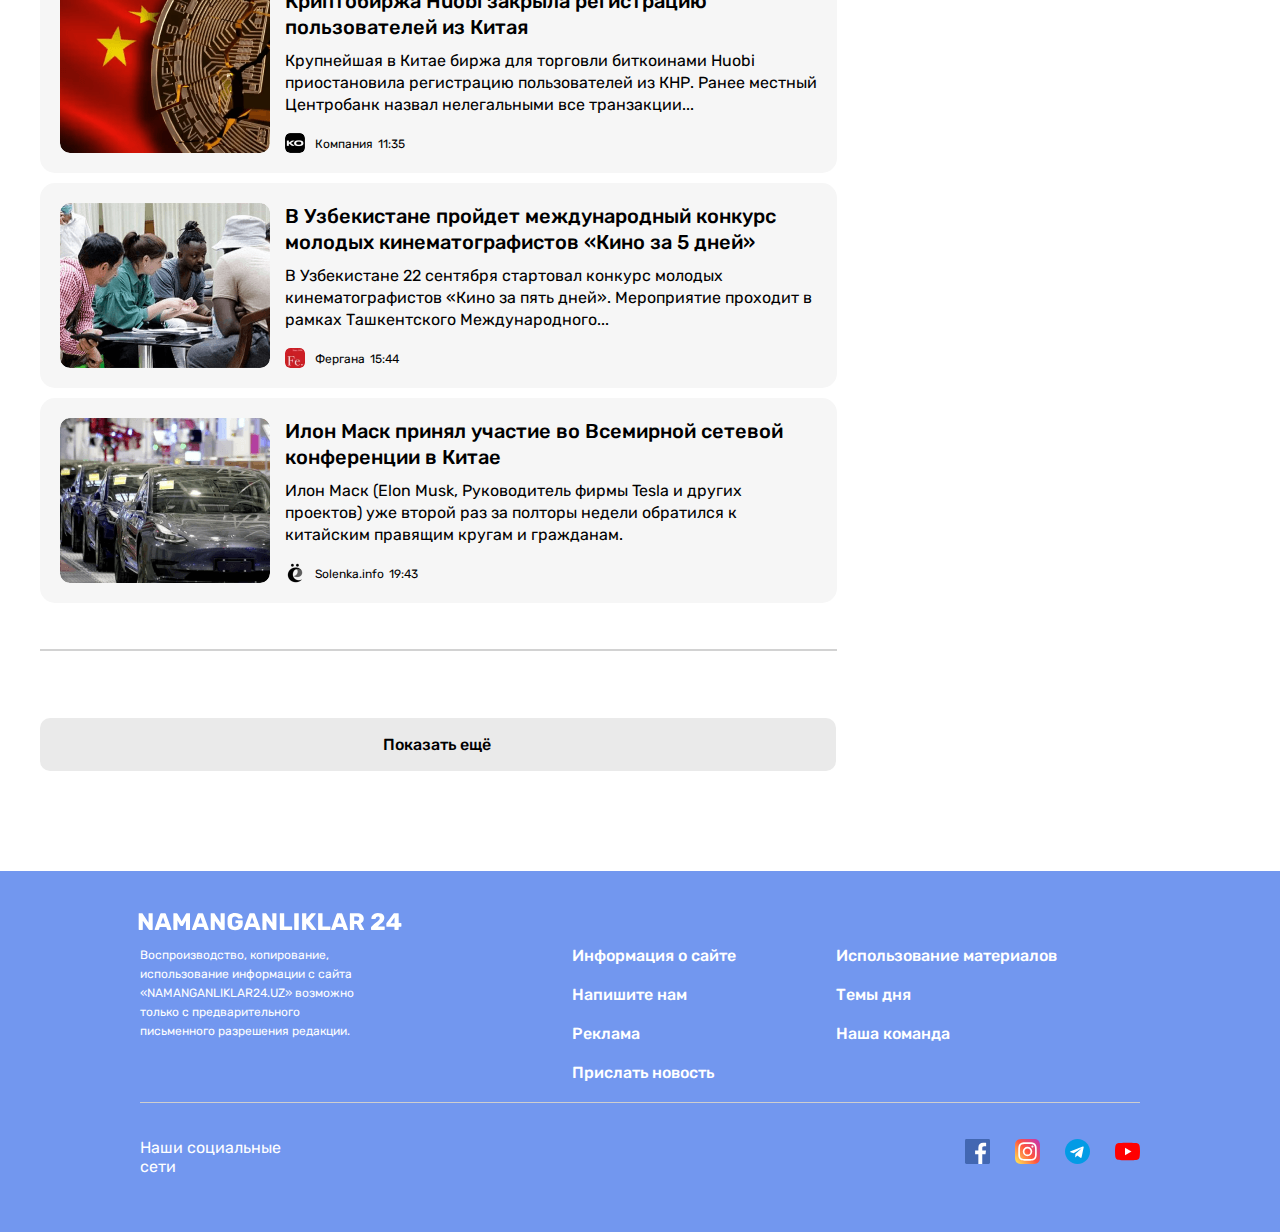
<file: list.html>
<!DOCTYPE html>
<html lang="en">
<head>
  <meta charset="UTF-8">
  <meta http-equiv="X-UA-Compatible" content="IE=edge">
  <meta name="viewport" content="width=device-width, initial-scale=1.0">
  <link rel="stylesheet" href="./css/normalize.css">
  <link rel="stylesheet" href="./css/main.min.css">
  <!-- <link rel="stylesheet" href="./css/main.css"> -->
  <title>list page</title>
</head>
<body>
  <!-- site header -->
  <header>

      <div class="header-top">
        <div class="container">
          <div class="site-header">
    
            <h1 class="visually-hidden">Namanganliklar24 eng so'ngi yangiliklar</h1>
            <a class="site-link" href="./index.html">
              <img class="site-logo" src="./img.svg/NAMANGANLIKLAR24.svg" alt="Namanganliklar logo">
            </a>
      
            <ul class="currency">
              <li class="list-item"><span class="icon">$</span> 10137.2</li>
              <li class="list-item"><span class="icon">P</span> 138.26</li>
            </ul>
    
            <form action="https://echo.htmlacademy.ru/" method="post" autocomplete="off">
              <input class="search" type="search" name="search" placeholder="Поиск" aria-label="search">
            </form>
            <span class="langue">
              <a class="uzb" href="#">УЗ</a>
              <a class="rus" href="#">РУ</a>
            </span>
    
            <a class="nav-link" href="#">Войти</a>
      
          </div>
        </div>
      </div>
  
      <div class="header-main">
        <div class="container">
          <nav class="site-nav">
            <ol class="header-list">
              <li class="header-item"><a href="./index.html" class="header-link" target="_blank">Главное</a></li>
              <li class="header-item"><a href="./list.html" class="header-link" target="_blank">Интересное</a></li>
              <li class="header-item"><a href="#" class="header-link">Экономика</a></li>
              <li class="header-item"><a href="#" class="header-link">Политика</a></li>
              <li class="header-item"><a href="#" class="header-link">Общество</a></li>
              <li class="header-item"><a href="./article.html" class="header-link" target="_blank">Технологии</a></li>
              <li class="header-item"><a href="#" class="header-link">Спорт</a></li>
              <li class="header-item"><a href="#" class="header-link">Культура</a></li>
              <li class="header-item"><a href="#" class="header-link">Происшествия</a></li>
              <li class="header-item"><a href="#" class="header-link">Наука</a></li>
            </ol>
          </nav>
        </div>
      </div>
  
      <div class="header-bottom">
        <div class="container">
          <aside>
            <a href="https://yangiuylar.uz/" target="_blank">
              <img class="advertising" src="./img_2page/optimize.png" alt="advertising shop me">
            </a>
          </aside>
        </div>
      </div>

  </header>
  <!-- site header end -->

  <!-- site main -->
  <main>
    <section class="site-Top">
      <div class="container">
        <h2 class="main-title">Интересное</h2>
        <div class="world-page">
          <div class="world-novelty">
            <ul class="world-items">

              <li class="world-lists">
                <img src="./img_2page/oliy_majlis.png" class="world-img"  alt="parliament building">
                <div class="world-content">
                  <h3 class="world-text">
                    <a href="#" class="world-link" target="_blank">Отопление Ташкента на 30 лет переходит в управление французской Veolia</a>
                  </h3>
                  <p class="world-subtitle">Система теплоснабжения Ташкента на 30 лет будет передана в управление французской компании Veolia для модернизации и реконструкции, сообщает 22 сентября пресс-служба...</p>
                  <div class="world-time">
                    <img class="logotip" src="./icon.img/ИАКраснаяВесна.svg" alt="ИАКраснаяВесна logo">
                    <span class="date-text">ИА Красная Весна </span>
                    <time class="data-time" datetime="15:26">15:26</time>
                  </div>
                </div>
              </li>

              <li class="world-lists">
                <img src="./img_2page/apple.png" class="world-img"  alt="apple company building">
                <div class="world-content">
                  <h3 class="world-text">
                    <a href="#" class="world-link" target="_blank">Пользователи жалуются на новую проблему iPhone 13, связанную с камерой</a>
                  </h3>
                  <p class="world-subtitle">Пользователи смартфона Apple iPhone 13 продолжают сообщать о новых проблемах, с которыми они сталкиваются при использовании флагмана, поступившего в продажу только позавчера...</p>
                  <div class="world-time">
                    <img class="logotip" src="./img_2page/svg/apple.svg" alt="Пепелац Ньюс logo">
                    <span class="date-text">Пепелац Ньюс</span>
                    <time class="data-time" datetime="07:35">07:35</time>
                  </div>
                </div>
              </li>

              <li class="world-lists">
                <img src="./img_2page/images3.png" class="world-img" alt="a busy street in china">
                <div class="world-content">
                  <h3 class="world-text">
                    <a href="#" class="world-link" target="_blank">Акции КНР утратили доверие инвесторов. Что делать с бумагами прямо сейчас</a>
                  </h3>
                  <p class="world-subtitle">За последние месяцы инвесторы в китайский рынок пережили настоящее потрясение — из-за ужесточения регулирования технологического сектора и критики некоторых...</p>
                  <div class="world-time">
                    <img class="logotip" src="./img_2page/svg/klub.svg" alt="Клуб DNS logo">
                    <span class="date-text">Клуб DNS</span>
                    <time class="data-time" datetime="15:33">15:33</time>
                  </div>
                </div>
              </li>

              <li class="world-lists">
                <img src="./img_2page/car_ridline.png" class="world-img" alt="Tuning versions of Lacetti, Cobalt, Nexia and Spark models were presented in Uzbekistan">
                <div class="world-content">
                  <h3 class="world-text">
                    <a href="#" class="world-link" target="_blank">В Узбекистане показали тюнинговые варианты моделей Lacetti, Cobalt, Nexia и Spark</a>
                  </h3>
                  <p class="world-subtitle">«В сети наши потребители обсуждали тему сильного преобладания белого цвета в модельном ряду UzAuto Motors. Почему вы не делаете двухцветные автомобили? Этот вопрос был...</p>
                  <div class="world-time">
                    <img class="logotip" src="./img_2page/svg/sputnik.svg" alt="Sputnik Uzbekistan">
                    <span class="date-text">Sputnik Узбекистан</span>
                    <time class="data-time" datetime=" 18:43"> 18:43</time>
                  </div>
                </div>
              </li>

              <li class="world-lists">
                <img src="./img_2page/iphone13.png" class="world-img"  alt="pple 13 proMax">
                <div class="world-content">
                  <h3 class="world-text">
                    <a class="world-link" href="#" target="_blank">Время автономной работы iPhone 13 Pro Max стало рекордным для смартфонов Apple</a>
                  </h3>
                  <p class="world-subtitle">Линейка смартфонов iPhone 13 от Apple была презентована на прошлой неделе. Прием предзаказов на устройство стартовал 22 сентября, а 24 сентября новинка появилась в магазинах.</p>
                  <div class="world-time">
                    <img class="logotip" src="./img_2page/svg/reactor.svg" alt="iReactor logo">
                    <span class="date-text">iReactor 12:25</span>
                    <time class="data-time" datetime="12:25">12:25</time>
                  </div>
                </div>
              </li>

              <li class="world-lists">
                <img src="./img_2page/xitoy-flag.png" class="world-img"  alt="germania consler">
                <div class="world-content">
                  <h3 class="world-text">
                    <a class="world-link" href="#" target="_blank">Криптобиржа Huobi закрыла регистрацию пользователей из Китая</a>
                  </h3>
                  <p class="world-subtitle">Крупнейшая в Китае биржа для торговли биткоинами Huobi приостановила регистрацию пользователей из КНР. Ранее местный Центробанк назвал нелегальными все транзакции...</p>
                  <div class="world-time">
                    <img class="logotip" src="./img_2page/svg/kompaniya..svg" alt="Компания logo">
                    <span class="date-text">Компания</span>
                    <time class="data-time" datetime="11:35">11:35</time>
                  </div>
                </div>
              </li>

              <li class="world-lists">
                <img src="./img_2page/people.png" class="world-img" alt="Young filmmakers in Uzbekistan">
                <div class="world-content">
                  <h3 class="world-text">
                    <a class="world-link" href="#" target="_blank">В Узбекистане пройдет международный конкурс молодых кинематографистов «Кино за 5 дней»</a>
                  </h3>
                  <p class="world-subtitle">В Узбекистане 22 сентября стартовал конкурс молодых кинематографистов «Кино за пять дней». Мероприятие проходит в рамках Ташкентского Международного...</p>
                  <div class="world-time">
                    <img class="logotip" src="./img_2page/svg/fergana.svg" alt="Фергана logo">
                    <span class="date-text">Фергана</span>
                    <time class="data-time" datetime="15:44">15:44</time>
                  </div>
                </div>
              </li>

              <li class="world-lists">
                <img src="./img_2page/cars.png" class="world-img" alt="car tesla">
                <div class="world-content">
                  <h3 class="world-text">
                    <a class="world-link" href="./article.html" target="_blank">Илон Маск принял участие во Всемирной сетевой конференции в Китае</a>
                  </h3>
                  <p class="world-subtitle">Илон Маск (Elon Musk, Руководитель фирмы Tesla и других проектов) уже второй раз за полторы недели обратился к китайским правящим кругам и гражданам.</p>
                  <div class="world-time">
                    <img class="logotip" src="./icon.img/E.png" alt="ИАКраснаяВесна logo">
                    <span class="date-text">Solenka.info</span>
                    <time class="data-time" datetime="19:43">19:43</time>
                  </div>
                </div>
              </li>

            </ul>
          </div>

          <div class="basic-page">
            <div class="basic-top">
              <h3 class="basic-title">Главное</h3>
              <ul class="basic-item">
                <li class="basic-list">
                  <h4 class="basic-subject">В Фергане создадут узбекско-пакистанский университет</h4>
                  <span class="basic-date">Sputnik Узбекистан <time datetime="14:09">14:09</time></span>
                  <hr class="basic-line">
                </li>
  
                <li class="basic-list">
                  <h4 class="basic-subject">Узбекистан утвердил соглашение о содействии занятости в странах СНГ</h4>
                  <span class="basic-date">ИА Красная Весна <time datetime="10:19">10:19</time></span>
                  <hr class="basic-line">
                </li>
  
                <li class="basic-list">
                  <h4 class="basic-subject">В Узбекистане увеличиваются очереди за автомобилями UzAuto</h4>
                  <span class="basic-date">Северная газета (Армянск) <time datetime="13:50">13:50</time></span>
                  <hr class="basic-line">
                </li>
  
                <li class="basic-list basic-list-end">
                  <h4 class="basic-subject">Минтуризма опровергло приостановку выплат за шаги</h4>
                  <span class="basic-date">Sputnik Узбекистан <time datetime="14:32">14:32</time></span>
                </li>
              </ul>
            </div>
            <a href="https://olmosresidence.uz/" target="_blank">
              <img class="olmos-hause list-hause" src="./img_2page/olmos.png" alt="discount from diamond house">
            </a>
          </div>
          
        </div>
        <div class="show-more">
          <a class="show-link" href="#">Показать ещё </a>
        </div>
      </div>
    </section>
  </main>
  <!-- site main end -->

  <!-- site footer -->
  <footer>
    <section class="site-footer">
      <div class="container">
        <h2 class="visually-hidden">site-footer</h2>
        <img class="footer-logo" src="./img.svg/logo-footer.svg" alt="site logo footer">

        <div class="footer-card">
          <div class="footer-box">
            <p class="footer-text">Воспроизводство, копирование, использование информации с сайта «NAMANGANLIKLAR24.UZ» возможно только с предварительного письменного разрешения редакции.
            </p>
          </div>
          <ul class="footer-item">
            <li class="footer-list">
              <ol class="footer-items">
                <li class="footer-lists">
                  <a class="foot-link" href="#">Информация о сайте</a>
                </li>
                <li class="footer-lists">
                  <a class="foot-link" href="./contact.html">Напишите нам</a>
                </li>
                <li class="footer-lists">
                  <a class="foot-link" href="#">Реклама</a>
                </li>
                <li class="footer-lists">
                  <a class="foot-link" href="#">Прислать новость</a>
                </li>
              </ol>
            </li>
            <li>
              <ol class="footer-items">
                <li class="footer-lists">
                  <a href="#" class="foot-link">Использование материалов</a>
                </li>
                <li class="footer-lists">
                  <a href="#" class="foot-link">Темы дня</a>
                </li>
                <li class="footer-lists">
                  <a href="#" class="foot-link">Наша команда</a>
                </li>
              </ol>
            </li>
          </ul>
        </div>
        <div class="footer-bottom">
          <div class="footer-network">
            <p class="network">Наши социальные сети</p>
          </div>
          <ul class="footer-links">
            <li class="footer-link">
              <a href="https://www.facebook.com/namanganliklaruz/" target="_blank">
                <img src="./img.svg/free-icon-facebook.svg" alt="icon-facebook">
              </a>
            </li>
            <li class="footer-link">
              <a href="https://instagram.com/namanganliklar24.uz?utm_medium=copy_link" target="_blank">
                <img src="./img.svg/free-icon-instagram.svg" alt="icon-instagram">
              </a>
            </li>
            <li class="footer-link">
              <a href="https://t.me/namanganlikllar24" target="_blank">
                <img src="./img.svg/free-icon-telegram.svg" alt="icon-telegram">
              </a>
            </li>
            <li class="footer-link">
              <a href="https://www.youtube.com/c/Namanganliklar24" target="_blank">
                <img src="./img.svg/free-icon-youtube.svg" alt="icon-youtube">
              </a>
            </li>
          </ul>
        </div>
      </div>
    </section>
  </footer>
  <!-- site footer end -->
</body>
</html>
</file>
<file: css/main.css>
@font-face {
  font-family: 'Rubik';
  src: url('../fonts/Rubik-Regular.woff2') format('woff2'),
      url('../fonts/Rubik-Regular.woff') format('woff');
  font-weight: normal;
  font-style: normal;
  font-display: swap;
}
@font-face {
  font-family: 'Rubik';
  src: url('../fonts/Rubik-Medium.woff2') format('woff2'),
      url('../fonts/Rubik-Medium.woff') format('woff');
  font-weight: 500;
  font-style: normal;
  font-display: swap;
}

@font-face {
  font-family: 'Rubik';
  src: url('../fonts/Rubik-Bold.woff2') format('woff2'),
      url('../fonts/Rubik-Bold.woff') format('woff');
  font-weight: bold;
  font-style: normal;
  font-display: swap;
}

*{
  box-sizing: border-box;
}
.visually-hidden{
	height: 1px; 
	width: 1px; 
  margin-left: -1px;
  margin: 0;
	overflow: hidden;
}
.container{
  width: 1240px;
  padding: 0 20px;
  margin: 0 auto;
} 
img{
  vertical-align: middle;
}
body{
  margin: 0;
  padding: 0;
  font-family: "Rubik", "Arial", sans-serif;  
  font-weight: 400;
  font-size: 16px;
}
.header-top{
  background: rgba(246, 246, 246, 1);
}

.site-header{
  width: 100%;
  display: flex;
  align-items: center;
}
.site-logo{
  width: 276px;
  border-radius: 7px;  
  margin: 39px 35px 38px 0;
  vertical-align: middle;
}
.currency{
  display: flex;
  left: 1136px;
  top: 35px;
  border-radius: 39px;
  list-style: none;
  padding: 0;
  margin-right: auto;
}
.list-item{
  line-height: 19px;
  margin-right: 25px;
  border-bottom: 2px solid transparent;
}
.icon{
  font-weight: bold;
  font-size: 16px;
  line-height: 19px;
  color: #2959CE; 
}
.search{
  width: 275px;
  height: 45px;
  border-radius: 60px;
  font-style: normal;
  font-weight: 400;
  font-size: 14px;
  line-height: 17px;
  margin-right: 25px;
  padding-right: 30px;
  padding-left: 41px;
  border: none;
  color: rgba(141, 141, 141, 1);
}
.langue{
  display: flex;
  text-align: center;
  width: 70px;
  left: 1136px;
  top: 35px;
  border-radius: 39px;
  background: rgba(220, 230, 255, 1);
  margin-right: 25px;
}
.uzb, .rus{
  height: 30px;
  width: 30px;
  font-size: 13px;
  font-style: normal;
  font-weight: 400;
  line-height: 15px;
  letter-spacing: 0em;
  text-decoration: none;
  margin: 3px;
}
.uzb{
  border-radius: 50%;
  background-color: #fff;
  padding-top: 7px;
  align-items: center;
}
.rus{
  color: #A6A6A6;
  padding-top: 7px;
}
.nav-link{
  display: block;
  width: 89px;
  border-radius: 10px;
  font-style: normal;
  text-decoration: none;
  font-weight: 500;
  line-height: 19px;
  border: none;
  padding: 13px 20px 13px 20px;
  background: rgba(114, 150, 236, 1);
  color: #fff;
}
.btn-nav{
  width: 89px;
  border-radius: 10px;
  font-style: normal;
  font-weight: 500;
  line-height: 19px;
  border: none;
  padding: 13px 20px 13px 20px;
  background: rgba(114, 150, 236, 1);
  color: #fff;
}
.header-list{
  display: flex;
  justify-content: space-between;
  list-style: none;
  padding: 0;
  padding-bottom: 20px;
  margin-top: 30px;
  margin-bottom: 40px;
  border-bottom: 2px solid #D1D1D1;
}
.header-link{
  text-decoration: none;
  font-size: 18px;
  font-style: normal;
  font-weight: 500;
  line-height: 21px;
  text-align: center;
  color: rgba(127, 127, 127, 1);
}
aside{
  margin-bottom: 50px;
}
.main-title{
  width: 146px;
  font-style: normal;
  font-weight: 500;
  font-size: 24px;
  line-height: 28px;
}
.main-list{
  display: flex;
  flex-wrap: wrap;
  list-style: none;
  padding: 0;
  margin: 0 -5px;
  margin-bottom: 60px;
}
.main-item{
  width: 393px;
  background: rgba(246, 246, 246, 1);
  border-radius: 15px;
  padding: 20px 17px 0 17px;
  margin: 5px;
}
.news-title{
  width: 358px;
  font-size: 20px;
  font-style: normal;
  font-weight: 500;
  line-height: 26px;
  text-align: left;
  margin: 0;
  margin-bottom: 10px;
}
.news-text{
  display: block;
  line-height: 22px;
  color: rgba(74, 75, 76, 1);
  margin-bottom: 15px;
}
.news-img{
  height: 165px;
  width: 359px;
  border-radius: 10px;
  vertical-align: middle;
}
.box{
  display: flex;
}
.img-box{
  height: 20px;
  width: 20px;
  border-radius: 5px;
  vertical-align: middle;
  margin-right: 10px;
  margin-top: 15px;
  margin-bottom: 15px;
}
.time{
  font-size: 12px;
  font-style: normal;
  line-height: 14px;
  margin-top: 18px;
}
.wrapper{
  display: flex;
  justify-content: space-between;
  height: 100px;
  width: 1050px;
  margin: 0 auto;
  margin-bottom: 60px;
  padding: 24px 71px 24px 29px;
  align-items: center;
  background-image: url("../img/Group.png");
}
.wrapper-text{
  width: 404px;
  font-style: normal;
  font-weight: 500;
  font-size: 20px;
  line-height: 26px;
}
.wrapper-btn{
  width: 149px;
  border-radius: 10px;
  border: 0;
  padding: 13px 30px 13px 30px;
  font-style: normal;
  font-weight: 500;
  font-size: 20px;
  line-height: 24px;
  color: #fff;
  background: rgba(247, 139, 59, 1);
}

.world-title{
  width: 83px;
  font-weight: 500;
  font-size: 24px;
  line-height: 28px;
}
.world-page{
  display: flex;
  justify-content: space-between;
}
.world-novelty{
  width: 797px;
  padding-bottom: 36px;
  border-bottom: 2px solid #D2D2D2;
  margin-bottom: 60px;
}
.world-words{
  width: 797px;
  font-style: normal;
  font-weight: 500;
  font-size: 26px;
  line-height: 36px;
  margin-top: 36px;
}
.world-tagline{
  width: 797px;
  font-style: normal;
  font-weight: normal;
  font-size: 20px;
  line-height: 30px;
}
.world-items{
  display: flex;
  flex-wrap: wrap;
  width: 100%;
  margin: 0;
  list-style: none;
}
.world-lists{
  width: 797px;
  display: flex;
  border-radius: 15px;
  background: #F6F6F6;
  margin-left: -40px;
  margin-bottom: 10px;
  padding: 20px;
}
.world-img{
  height: 165px;
  width: 210px;
  border-radius: 10px;
}
.tesla-img{
  height: 300px;
  width: 797px;
  border-radius: 13px;
}
.world-content{
  margin-left: 15px;
}
.world-text{
  width: 535px;
  font-style: normal;
  font-weight: 500;
  font-size: 20px;
  line-height: 26px;
  margin: 0;
  margin-bottom: 10px;
}
.world-link{
  text-decoration: none;
  color: #000;
}
.world-subtitle{
  width: 535px;
  font-style: normal;
  font-weight: normal;
  font-size: 16px;
  line-height: 22px;
  margin: 0;
}
.world-time{
  display: flex;
  align-items: center;
}
.logotip{
  height: 20px;
  width: 20px;
  border-radius: 5px;
  margin-top: 17px;
  margin-right: 10px;
}
.date-text{
  font-style: normal;
  font-weight: normal;
  font-size: 12px;
  line-height: 14px;
  margin-top: 20px;
  margin-right: 5px;
}
.data-time{
  font-style: normal;
  font-weight: normal;
  font-size: 12px;
  line-height: 14px;
  margin-top: 20px;
}

.basic-page{
  width: 393px;
}
.basic-top{
  border-radius: 15px;
  background: #F6F6F6;
}
.basic-title{
  width: 120px;
  font-style: normal;
  font-weight: 500;
  font-size: 24px;
  line-height: 28px;
  padding: 20px 0 0 17px;
  margin: 0;
  margin-bottom: 25px;
}
.basic-item{
  list-style: none;
  padding: 0;
  margin-bottom: 0;
}

.basic-list{
  padding: 0px 20px 0px 17px;
}
.basic-list-end{
  padding-bottom: 25px;
}
.basic-subject{
  width: 311px;
  font-style: normal;
  font-weight: 500;
  font-size: 18px;
  line-height: 24px;
  margin: 0;
  margin-bottom: 8px;
}
.basic-date{
  display: block;
  width: 207px;
  font-style: normal;
  font-weight: normal;
  font-size: 13px;
  line-height: 15px;
  margin: 0;
  margin-bottom: 20px;
}
.basic-date-end{
  margin: 0;
}
.basic-line{
  width: 359px;
  height: 0px;
  border: 1px solid #D2D2D2;
  margin-bottom: 20px;
}
.olmos-hause{
  height: 345px;
  width: 393px;
  border-radius: 15px;  
  margin-top: 10px;
}
.list-hause{
  height: 553px;
  width: 393px;

}
.article-hause{
  height: 338px;
  width: 393px;
}
.show-more{
  width: 796px;
  border-radius: 10px;
  padding: 17px 343px 17px 343px;
  background: #EAEAEA;
  margin-top: 7px;
  margin-bottom: 100px;
} 
.show-link{
  text-decoration: none;
  font-style: normal;
  font-weight: 500;
  font-size: 16px;
  line-height: 19px;
  color: #000;
}
.interest-page{
  margin-bottom: 100px;
}
.interest-title{
  width: 251px;
  font-style: normal;
  font-weight: 500;
  font-size: 24px;
  line-height: 28px;
  margin: 0;
}
.interest-item{
  display: flex;
  list-style: none;
  justify-content: space-between;
  padding: 0;
}
.interest-list{
  width: 393px;
  border-radius: 15px;
  padding: 20px 18px 15px 17px;
  background: #F6F6F6;
}
.interest-caption{
  width: 338px;
  font-style: normal;
  font-weight: 500;
  font-size: 20px;
  line-height: 26px;
  margin: 0;
  color: #000000;
}
.interest-slogan{
  margin-top: 10px;
  margin-bottom: 2px;
}


.main-form{
  border-radius: 10px;
}
form{
  display: flex;
  justify-content: space-between;
}
.main-title{
  width: 178px;
  font-style: normal;
  font-weight: 500;
  font-size: 24px;
  line-height: 28px;
  margin-top: 60px;
}
.input-box{
  display: flex;
  width: 696px;
  justify-content: space-between;
  flex-wrap: wrap;
}
.name, .phone-number{
  width: 343px;
  padding: 18px 20px;
  border-radius: 10px;
  margin-bottom: 10px;
  border: 1px solid rgba(0, 0, 0, 0.2);
}
.email{
  width: 696px;
  padding: 18px 20px;
  border-radius: 10px;
  margin-bottom: 10px;
  border: 1px solid rgba(0, 0, 0, 0.2);
}
.textarea{
  width: 696px;
  padding: 14px 20px;
  border-radius: 10px;
  border: 1px solid rgba(0, 0, 0, 0.2);
  margin-bottom: 20px;
  resize: none;

}
.btn{
  display: block;
  margin-left: auto;
  width: 145px;
  border-radius: 10px;
  padding: 17px 30px 17px 30px;
  font-style: normal;
  font-weight: 500;
  font-size: 16px;
  line-height: 19px;
  border: none;
  color: #fff;
  background-color: rgba(114, 151, 239, 1);
  margin-bottom: 100px;
}
.contact-box{
  width: 494px; 
}
.contact-item{
  padding: 0;
  margin: 0;
  list-style: none;
  border-radius: 10px;
  padding: 37px 25px;
  background-color: rgba(246, 246, 246, 1);
}
.contact-list{
  border-bottom: 1px solid #D2D2D2;
  padding-bottom: 20px;
  margin-bottom: 20px;
}
.last{
  border: none;
  margin: 0;
  padding-bottom: 0;
}
.contact-type{
  font-style: normal;
  font-weight: 500;
  font-size: 20px;
  line-height: 24px;
  margin: 0;
  margin-bottom: 7px;
}
.contact-link{
  text-decoration: none;
  font-style: normal;
  font-weight: normal;
  font-size: 16px;
  line-height: 19px;
  color: #000;
}


.site-footer{
  background-color: #7297EF;
}
.footer-logo{
  width: 264px;
  margin: 40px 0 15px 98px;
}
.footer-card{
  width: 1000px;
  display: flex;
  margin: 0 auto;
  align-items: flex-start;
  border-bottom: 1px solid #CECECE;
  margin-bottom: 20px;
}
.footer-box{
  width: 229px;
  font-style: normal;
  font-weight: normal;
  font-size: 12px;
  line-height: 19px;
  color: #fff;
  margin-right: 203px;
}
.footer-text{
  margin-top: 0;
}
.footer-item{
  display: flex;
  list-style: none;
  margin: 0;
  padding: 0;
  
}
.footer-list{
  margin-right: 100px;
}
.footer-items{
  list-style: none;
  margin: 0;
  padding: 0;
}
.footer-lists{
  font-style: normal;
  font-weight: 500;
  font-size: 16px;
  line-height: 19px;
  color: #fff;
  margin-bottom: 20px;
}

.footer-bottom{
  width: 1000px;
  display: flex;
  margin: 0 auto;
  padding-bottom: 40px;
}
.footer-network{
  width: 161px;
  margin-right: auto;
}
.network{
  color: #fff;
}
.foot-link{
  text-decoration: none;
  color: #fff;
}
.footer-links{
  display: flex;
  list-style: none;
}
.footer-link{
  margin-left: 25px;
}
</file>
<file: css/main.min.css>
@font-face{font-family:'Rubik';src:url(../fonts/Rubik-Regular.woff2) format("woff2"),url(../fonts/Rubik-Regular.woff) format("woff");font-weight:400;font-style:normal;font-display:swap}@font-face{font-family:'Rubik';src:url(../fonts/Rubik-Medium.woff2) format("woff2"),url(../fonts/Rubik-Medium.woff) format("woff");font-weight:500;font-style:normal;font-display:swap}@font-face{font-family:'Rubik';src:url(../fonts/Rubik-Bold.woff2) format("woff2"),url(../fonts/Rubik-Bold.woff) format("woff");font-weight:700;font-style:normal;font-display:swap}*{box-sizing:border-box}.visually-hidden{height:1px;width:1px;margin:0;overflow:hidden}.container{width:1240px;padding:0 20px;margin:0 auto}img{vertical-align:middle}body{margin:0;padding:0;font-family:"Rubik","Arial",sans-serif;font-weight:400;font-size:16px}.header-top{background:rgba(246,246,246,1)}.site-header{width:100%;display:flex;align-items:center}.site-logo{width:276px;border-radius:7px;margin:39px 35px 38px 0;vertical-align:middle}.currency{display:flex;left:1136px;top:35px;border-radius:39px;list-style:none;padding:0;margin-right:auto}.list-item{line-height:19px;margin-right:25px;border-bottom:2px solid transparent}.icon{font-weight:700;font-size:16px;line-height:19px;color:#2959CE}.search{width:275px;height:45px;border-radius:60px;font-style:normal;font-weight:400;font-size:14px;line-height:17px;margin-right:25px;padding-right:30px;padding-left:41px;border:none;color:rgba(141,141,141,1)}.langue{display:flex;text-align:center;width:70px;left:1136px;top:35px;border-radius:39px;background:rgba(220,230,255,1);margin-right:25px}.uzb,.rus{height:30px;width:30px;font-size:13px;font-style:normal;font-weight:400;line-height:15px;letter-spacing:0;text-decoration:none;margin:3px}.uzb{border-radius:50%;background-color:#fff;padding-top:7px;align-items:center}.rus{color:#A6A6A6;padding-top:7px}.nav-link{display:block;width:89px;border-radius:10px;font-style:normal;text-decoration:none;font-weight:500;line-height:19px;border:none;padding:13px 20px;background:rgba(114,150,236,1);color:#fff}.btn-nav{width:89px;border-radius:10px;font-style:normal;font-weight:500;line-height:19px;border:none;padding:13px 20px;background:rgba(114,150,236,1);color:#fff}.header-list{display:flex;justify-content:space-between;list-style:none;padding:0;padding-bottom:20px;margin-top:30px;margin-bottom:40px;border-bottom:2px solid #D1D1D1}.header-link{text-decoration:none;font-size:18px;font-style:normal;font-weight:500;line-height:21px;text-align:center;color:rgba(127,127,127,1)}aside{margin-bottom:50px}.main-title{width:146px;font-style:normal;font-weight:500;font-size:24px;line-height:28px}.main-list{display:flex;flex-wrap:wrap;list-style:none;padding:0;margin:0 -5px;margin-bottom:60px}.main-item{width:393px;background:rgba(246,246,246,1);border-radius:15px;padding:20px 17px 0;margin:5px}.news-title{width:358px;font-size:20px;font-style:normal;font-weight:500;line-height:26px;text-align:left;margin:0;margin-bottom:10px}.news-text{display:block;line-height:22px;color:rgba(74,75,76,1);margin-bottom:15px}.news-img{height:165px;width:359px;border-radius:10px;vertical-align:middle}.box{display:flex}.img-box{height:20px;width:20px;border-radius:5px;vertical-align:middle;margin-right:10px;margin-top:15px;margin-bottom:15px}.time{font-size:12px;font-style:normal;line-height:14px;margin-top:18px}.wrapper{display:flex;justify-content:space-between;height:100px;width:1050px;margin:0 auto;margin-bottom:60px;padding:24px 71px 24px 29px;align-items:center;background-image:url(../img/Group.png)}.wrapper-text{width:404px;font-style:normal;font-weight:500;font-size:20px;line-height:26px}.wrapper-btn{width:149px;border-radius:10px;border:0;padding:13px 30px;font-style:normal;font-weight:500;font-size:20px;line-height:24px;color:#fff;background:rgba(247,139,59,1)}.world-title{width:83px;font-weight:500;font-size:24px;line-height:28px}.world-page{display:flex;justify-content:space-between}.world-novelty{width:797px;padding-bottom:36px;border-bottom:2px solid #D2D2D2;margin-bottom:60px}.world-words{width:797px;font-style:normal;font-weight:500;font-size:26px;line-height:36px;margin-top:36px}.world-tagline{width:797px;font-style:normal;font-weight:400;font-size:20px;line-height:30px}.world-items{display:flex;flex-wrap:wrap;width:100%;margin:0;list-style:none}.world-lists{width:797px;display:flex;border-radius:15px;background:#F6F6F6;margin-left:-40px;margin-bottom:10px;padding:20px}.world-img{height:165px;width:210px;border-radius:10px}.tesla-img{height:300px;width:797px;border-radius:13px}.world-content{margin-left:15px}.world-text{width:535px;font-style:normal;font-weight:500;font-size:20px;line-height:26px;margin:0;margin-bottom:10px}.world-link{text-decoration:none;color:#000}.world-subtitle{width:535px;font-style:normal;font-weight:400;font-size:16px;line-height:22px;margin:0}.world-time{display:flex;align-items:center}.logotip{height:20px;width:20px;border-radius:5px;margin-top:17px;margin-right:10px}.date-text{font-style:normal;font-weight:400;font-size:12px;line-height:14px;margin-top:20px;margin-right:5px}.data-time{font-style:normal;font-weight:400;font-size:12px;line-height:14px;margin-top:20px}.basic-page{width:393px}.basic-top{border-radius:15px;background:#F6F6F6}.basic-title{width:120px;font-style:normal;font-weight:500;font-size:24px;line-height:28px;padding:20px 0 0 17px;margin:0;margin-bottom:25px}.basic-item{list-style:none;padding:0;margin-bottom:0}.basic-list{padding:0 20px 0 17px}.basic-list-end{padding-bottom:25px}.basic-subject{width:311px;font-style:normal;font-weight:500;font-size:18px;line-height:24px;margin:0;margin-bottom:8px}.basic-date{display:block;width:207px;font-style:normal;font-weight:400;font-size:13px;line-height:15px;margin:0;margin-bottom:20px}.basic-date-end{margin:0}.basic-line{width:359px;height:0;border:1px solid #D2D2D2;margin-bottom:20px}.olmos-hause{height:345px;width:393px;border-radius:15px;margin-top:10px}.list-hause{height:553px;width:393px}.article-hause{height:338px;width:393px}.show-more{width:796px;border-radius:10px;padding:17px 343px;background:#EAEAEA;margin-top:7px;margin-bottom:100px}.show-link{text-decoration:none;font-style:normal;font-weight:500;font-size:16px;line-height:19px;color:#000}.interest-page{margin-bottom:100px}.interest-title{width:251px;font-style:normal;font-weight:500;font-size:24px;line-height:28px;margin:0}.interest-item{display:flex;list-style:none;justify-content:space-between;padding:0}.interest-list{width:393px;border-radius:15px;padding:20px 18px 15px 17px;background:#F6F6F6}.interest-caption{width:338px;font-style:normal;font-weight:500;font-size:20px;line-height:26px;margin:0;color:#000}.interest-slogan{margin-top:10px;margin-bottom:2px}.main-form{border-radius:10px}form{display:flex;justify-content:space-between}.main-title{width:178px;font-style:normal;font-weight:500;font-size:24px;line-height:28px;margin-top:60px}.input-box{display:flex;width:696px;justify-content:space-between;flex-wrap:wrap}.name,.phone-number{width:343px;padding:18px 20px;border-radius:10px;margin-bottom:10px;border:1px solid rgba(0,0,0,0.2)}.email{width:696px;padding:18px 20px;border-radius:10px;margin-bottom:10px;border:1px solid rgba(0,0,0,0.2)}.textarea{width:696px;padding:14px 20px;border-radius:10px;border:1px solid rgba(0,0,0,0.2);margin-bottom:20px;resize:none}.btn{display:block;margin-left:auto;width:145px;border-radius:10px;padding:17px 30px;font-style:normal;font-weight:500;font-size:16px;line-height:19px;border:none;color:#fff;background-color:rgba(114,151,239,1);margin-bottom:100px}.contact-box{width:494px}.contact-item{padding:0;margin:0;list-style:none;border-radius:10px;padding:37px 25px;background-color:rgba(246,246,246,1)}.contact-list{border-bottom:1px solid #D2D2D2;padding-bottom:20px;margin-bottom:20px}.last{border:none;margin:0;padding-bottom:0}.contact-type{font-style:normal;font-weight:500;font-size:20px;line-height:24px;margin:0;margin-bottom:7px}.contact-link{text-decoration:none;font-style:normal;font-weight:400;font-size:16px;line-height:19px;color:#000}.site-footer{background-color:#7297EF}.footer-logo{width:264px;margin:40px 0 15px 98px}.footer-card{width:1000px;display:flex;margin:0 auto;align-items:flex-start;border-bottom:1px solid #CECECE;margin-bottom:20px}.footer-box{width:229px;font-style:normal;font-weight:400;font-size:12px;line-height:19px;color:#fff;margin-right:203px}.footer-text{margin-top:0}.footer-item{display:flex;list-style:none;margin:0;padding:0}.footer-list{margin-right:100px}.footer-items{list-style:none;margin:0;padding:0}.footer-lists{font-style:normal;font-weight:500;font-size:16px;line-height:19px;color:#fff;margin-bottom:20px}.footer-bottom{width:1000px;display:flex;margin:0 auto;padding-bottom:40px}.footer-network{width:161px;margin-right:auto}.network{color:#fff}.foot-link{text-decoration:none;color:#fff}.footer-links{display:flex;list-style:none}.footer-link{margin-left:25px}
</file>
